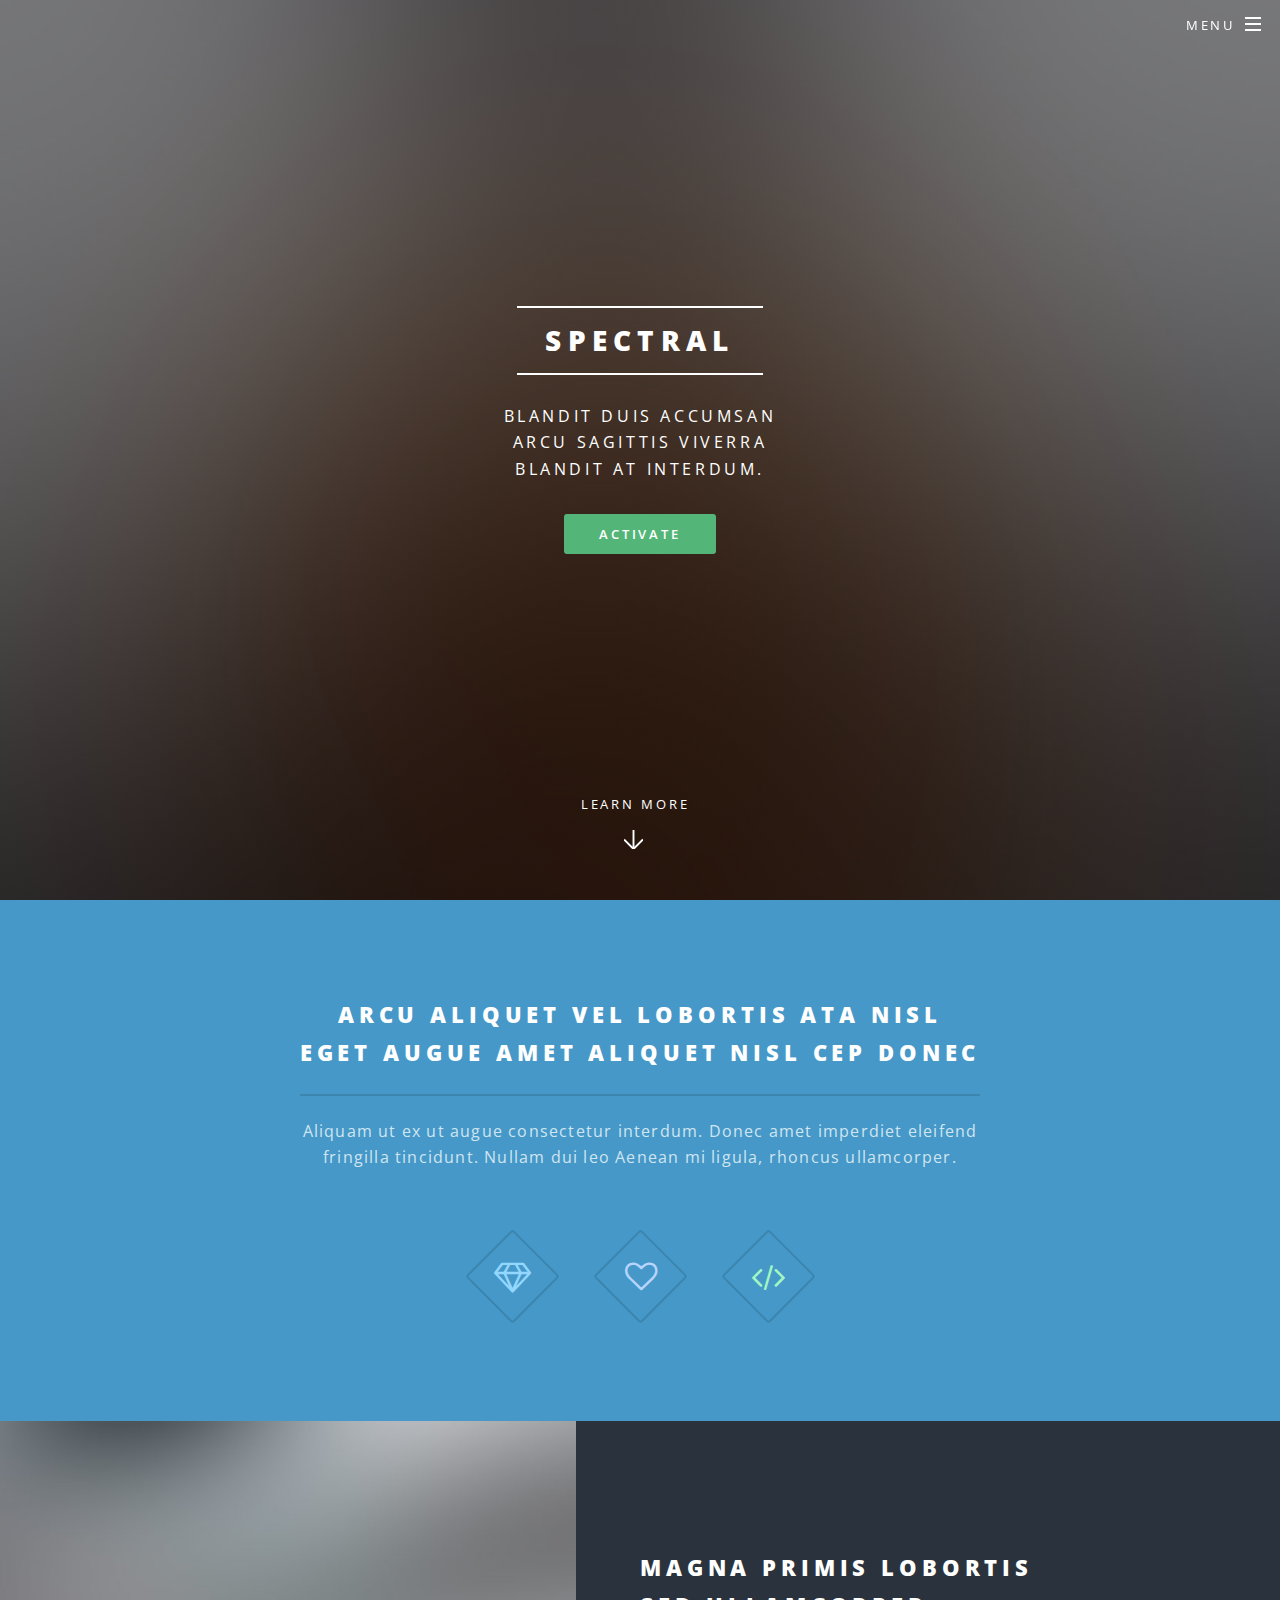
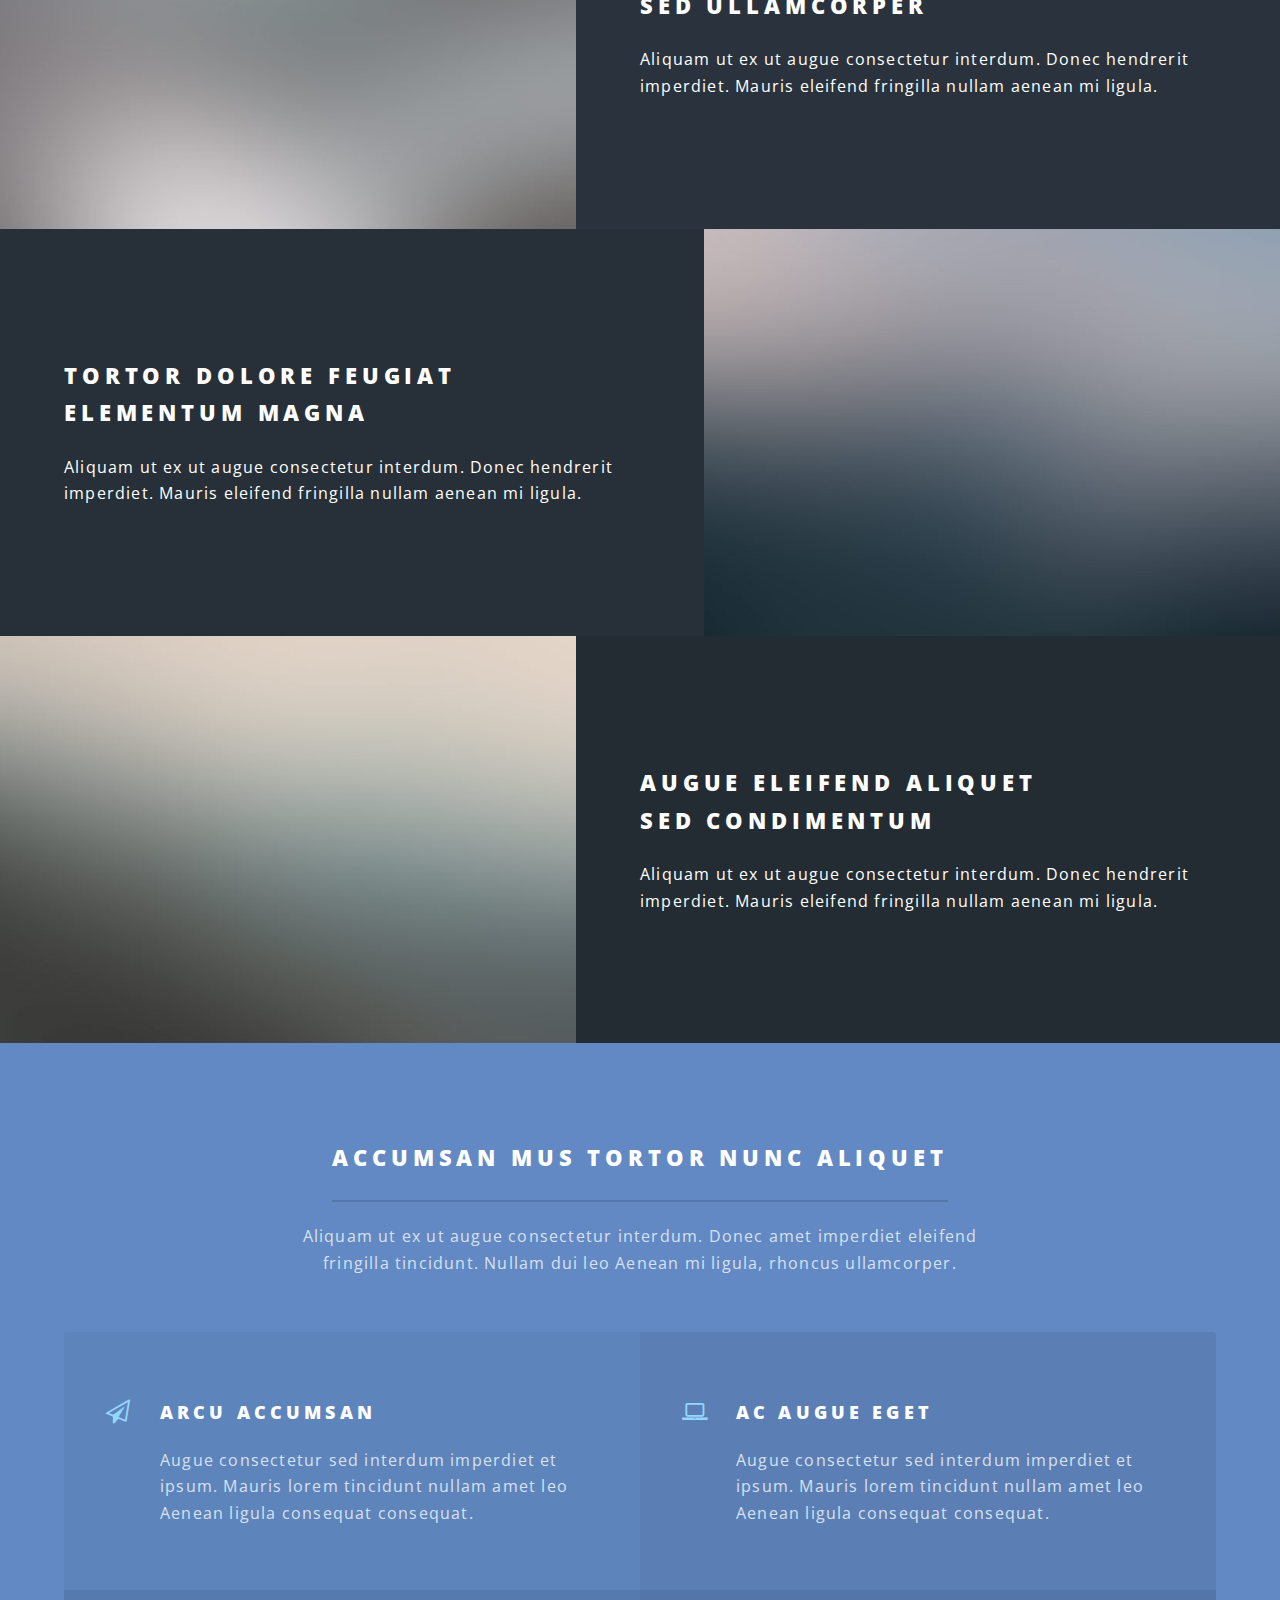
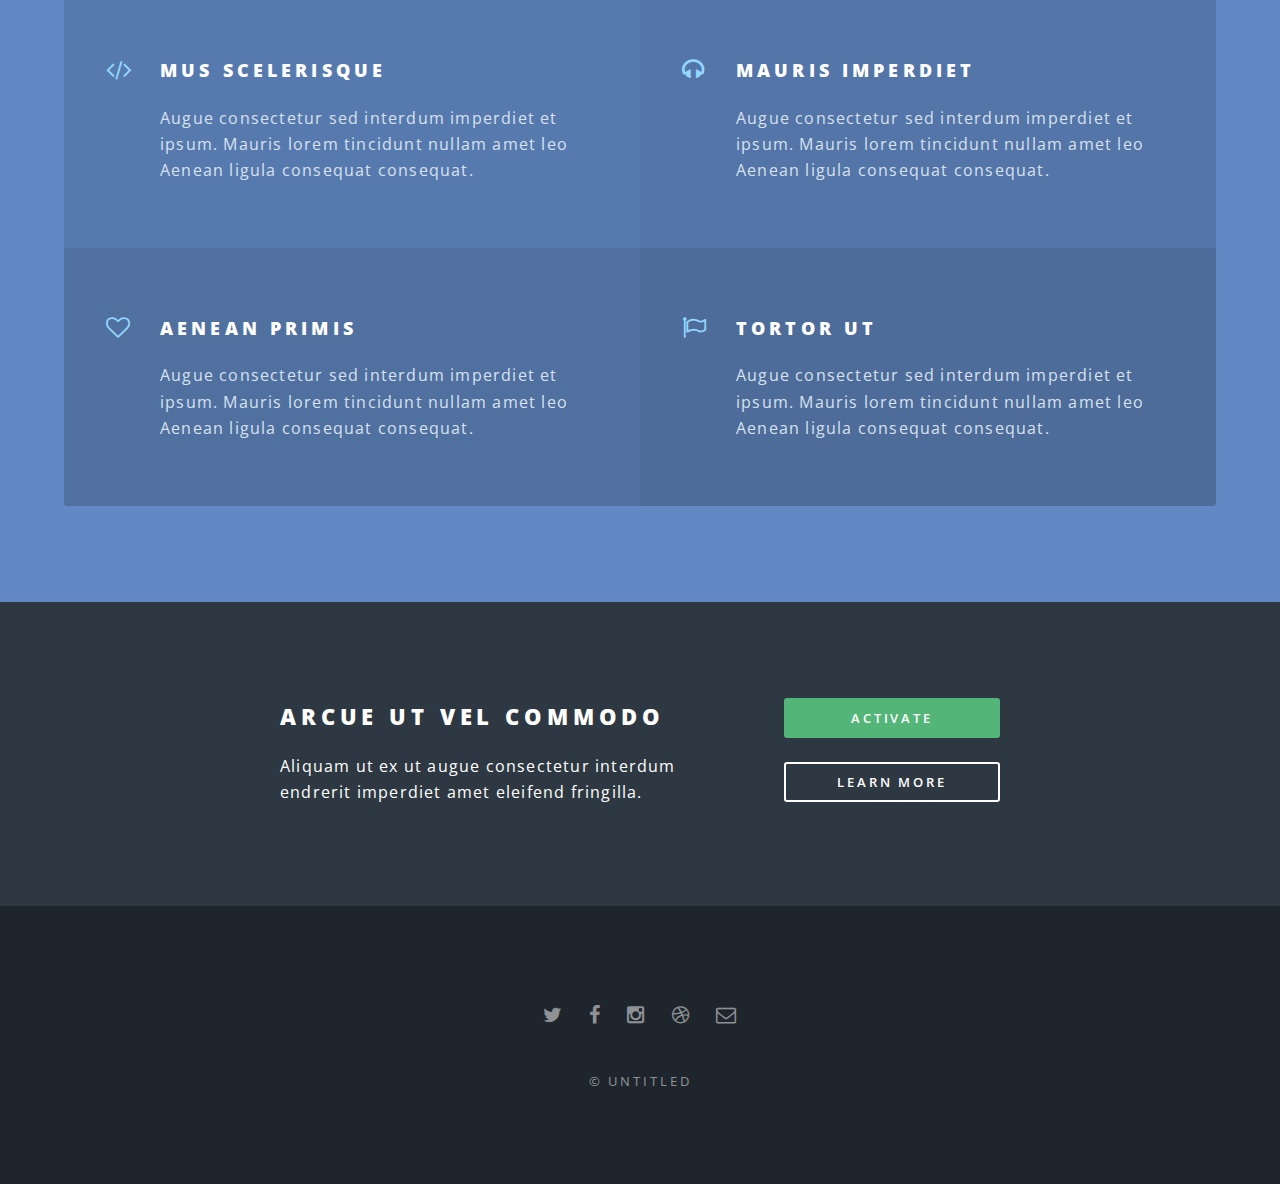
<file: Hover_Website_2/blue/index.html>
<!DOCTYPE HTML>
<!--
	Spectral by Pixelarity
	pixelarity.com @pixelarity
	License: pixelarity.com/license
-->
<html>
	<head>
		<title>Untitled</title>
		<meta charset="utf-8" />
		<meta name="viewport" content="width=device-width, initial-scale=1" />
		<!--[if lte IE 8]><script src="assets/js/ie/html5shiv.js"></script><![endif]-->
		<link rel="stylesheet" href="assets/css/main.css" />
		<!--[if lte IE 8]><link rel="stylesheet" href="assets/css/ie8.css" /><![endif]-->
		<!--[if lte IE 9]><link rel="stylesheet" href="assets/css/ie9.css" /><![endif]-->
	</head>
	<body class="landing">

		<!-- Page Wrapper -->
			<div id="page-wrapper">

				<!-- Header -->
					<header id="header" class="alt">
						<h1><a href="index.html">Spectral</a></h1>
						<nav id="nav">
							<ul>
								<li class="special">
									<a href="#menu" class="menuToggle"><span>Menu</span></a>
									<div id="menu">
										<ul>
											<li><a href="index.html">Home</a></li>
											<li><a href="generic.html">Generic</a></li>
											<li><a href="elements.html">Elements</a></li>
											<li><a href="#">Sign Up</a></li>
											<li><a href="#">Log In</a></li>
										</ul>
									</div>
								</li>
							</ul>
						</nav>
					</header>

				<!-- Banner -->
					<section id="banner">
						<div class="inner">
							<h2>Spectral</h2>
							<p>Blandit duis accumsan<br />
							arcu sagittis viverra<br />
							blandit at Interdum.</p>
							<ul class="actions">
								<li><a href="#" class="button special">Activate</a></li>
							</ul>
						</div>
						<a href="#one" class="more scrolly">Learn More</a>
					</section>

				<!-- One -->
					<section id="one" class="wrapper style1 special">
						<div class="inner">
							<header class="major">
								<h2>Arcu aliquet vel lobortis ata nisl<br />
								eget augue amet aliquet nisl cep donec</h2>
								<p>Aliquam ut ex ut augue consectetur interdum. Donec amet imperdiet eleifend<br />
								fringilla tincidunt. Nullam dui leo Aenean mi ligula, rhoncus ullamcorper.</p>
							</header>
							<ul class="icons major">
								<li><span class="icon fa-diamond major style1"><span class="label">Lorem</span></span></li>
								<li><span class="icon fa-heart-o major style2"><span class="label">Ipsum</span></span></li>
								<li><span class="icon fa-code major style3"><span class="label">Dolor</span></span></li>
							</ul>
						</div>
					</section>

				<!-- Two -->
					<section id="two" class="wrapper alt style2">
						<section class="spotlight">
							<div class="image"><img src="images/pic01.jpg" alt="" /></div><div class="content">
								<h2>Magna primis lobortis<br />
								sed ullamcorper</h2>
								<p>Aliquam ut ex ut augue consectetur interdum. Donec hendrerit imperdiet. Mauris eleifend fringilla nullam aenean mi ligula.</p>
							</div>
						</section>
						<section class="spotlight">
							<div class="image"><img src="images/pic02.jpg" alt="" /></div><div class="content">
								<h2>Tortor dolore feugiat<br />
								elementum magna</h2>
								<p>Aliquam ut ex ut augue consectetur interdum. Donec hendrerit imperdiet. Mauris eleifend fringilla nullam aenean mi ligula.</p>
							</div>
						</section>
						<section class="spotlight">
							<div class="image"><img src="images/pic03.jpg" alt="" /></div><div class="content">
								<h2>Augue eleifend aliquet<br />
								sed condimentum</h2>
								<p>Aliquam ut ex ut augue consectetur interdum. Donec hendrerit imperdiet. Mauris eleifend fringilla nullam aenean mi ligula.</p>
							</div>
						</section>
					</section>

				<!-- Three -->
					<section id="three" class="wrapper style3 special">
						<div class="inner">
							<header class="major">
								<h2>Accumsan mus tortor nunc aliquet</h2>
								<p>Aliquam ut ex ut augue consectetur interdum. Donec amet imperdiet eleifend<br />
								fringilla tincidunt. Nullam dui leo Aenean mi ligula, rhoncus ullamcorper.</p>
							</header>
							<ul class="features">
								<li class="icon fa-paper-plane-o">
									<h3>Arcu accumsan</h3>
									<p>Augue consectetur sed interdum imperdiet et ipsum. Mauris lorem tincidunt nullam amet leo Aenean ligula consequat consequat.</p>
								</li>
								<li class="icon fa-laptop">
									<h3>Ac Augue Eget</h3>
									<p>Augue consectetur sed interdum imperdiet et ipsum. Mauris lorem tincidunt nullam amet leo Aenean ligula consequat consequat.</p>
								</li>
								<li class="icon fa-code">
									<h3>Mus Scelerisque</h3>
									<p>Augue consectetur sed interdum imperdiet et ipsum. Mauris lorem tincidunt nullam amet leo Aenean ligula consequat consequat.</p>
								</li>
								<li class="icon fa-headphones">
									<h3>Mauris Imperdiet</h3>
									<p>Augue consectetur sed interdum imperdiet et ipsum. Mauris lorem tincidunt nullam amet leo Aenean ligula consequat consequat.</p>
								</li>
								<li class="icon fa-heart-o">
									<h3>Aenean Primis</h3>
									<p>Augue consectetur sed interdum imperdiet et ipsum. Mauris lorem tincidunt nullam amet leo Aenean ligula consequat consequat.</p>
								</li>
								<li class="icon fa-flag-o">
									<h3>Tortor Ut</h3>
									<p>Augue consectetur sed interdum imperdiet et ipsum. Mauris lorem tincidunt nullam amet leo Aenean ligula consequat consequat.</p>
								</li>
							</ul>
						</div>
					</section>

				<!-- CTA -->
					<section id="cta" class="wrapper style4">
						<div class="inner">
							<header>
								<h2>Arcue ut vel commodo</h2>
								<p>Aliquam ut ex ut augue consectetur interdum endrerit imperdiet amet eleifend fringilla.</p>
							</header>
							<ul class="actions vertical">
								<li><a href="#" class="button fit special">Activate</a></li>
								<li><a href="#" class="button fit">Learn More</a></li>
							</ul>
						</div>
					</section>

				<!-- Footer -->
					<footer id="footer">
						<ul class="icons">
							<li><a href="#" class="icon fa-twitter"><span class="label">Twitter</span></a></li>
							<li><a href="#" class="icon fa-facebook"><span class="label">Facebook</span></a></li>
							<li><a href="#" class="icon fa-instagram"><span class="label">Instagram</span></a></li>
							<li><a href="#" class="icon fa-dribbble"><span class="label">Dribbble</span></a></li>
							<li><a href="#" class="icon fa-envelope-o"><span class="label">Email</span></a></li>
						</ul>
						<ul class="copyright">
							<li>&copy; Untitled</li>
						</ul>
					</footer>

			</div>

		<!-- Scripts -->
			<script src="assets/js/jquery.min.js"></script>
			<script src="assets/js/jquery.scrollex.min.js"></script>
			<script src="assets/js/jquery.scrolly.min.js"></script>
			<script src="assets/js/skel.min.js"></script>
			<script src="assets/js/util.js"></script>
			<!--[if lte IE 8]><script src="assets/js/ie/respond.min.js"></script><![endif]-->
			<script src="assets/js/main.js"></script>

	</body>
</html>
</file>
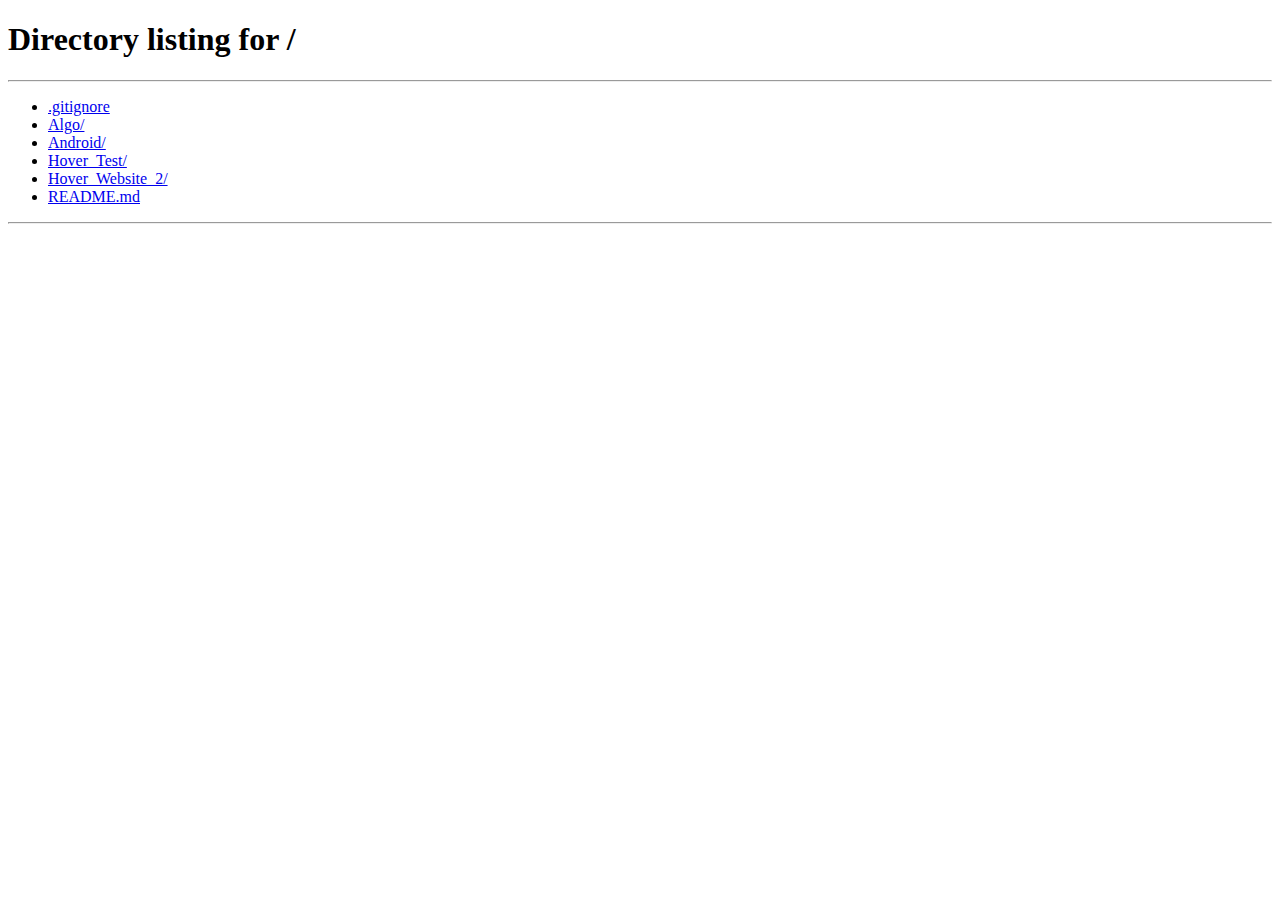
<file: Hover_Test/src/js/balupton-jquery-scrollto-a30313e/demo/index.html>
<!DOCTYPE html>
<html>
	<head>
		<title>Redirect</title>
		<meta http-equiv="REFRESH" content="0;url=/">
	</head>
	<body>
		This page has moved. You will be automatically redirected to its new location. If you aren't forwarded to the new page, <a href="/">click here</a>.
	</body>
</html>
</file>
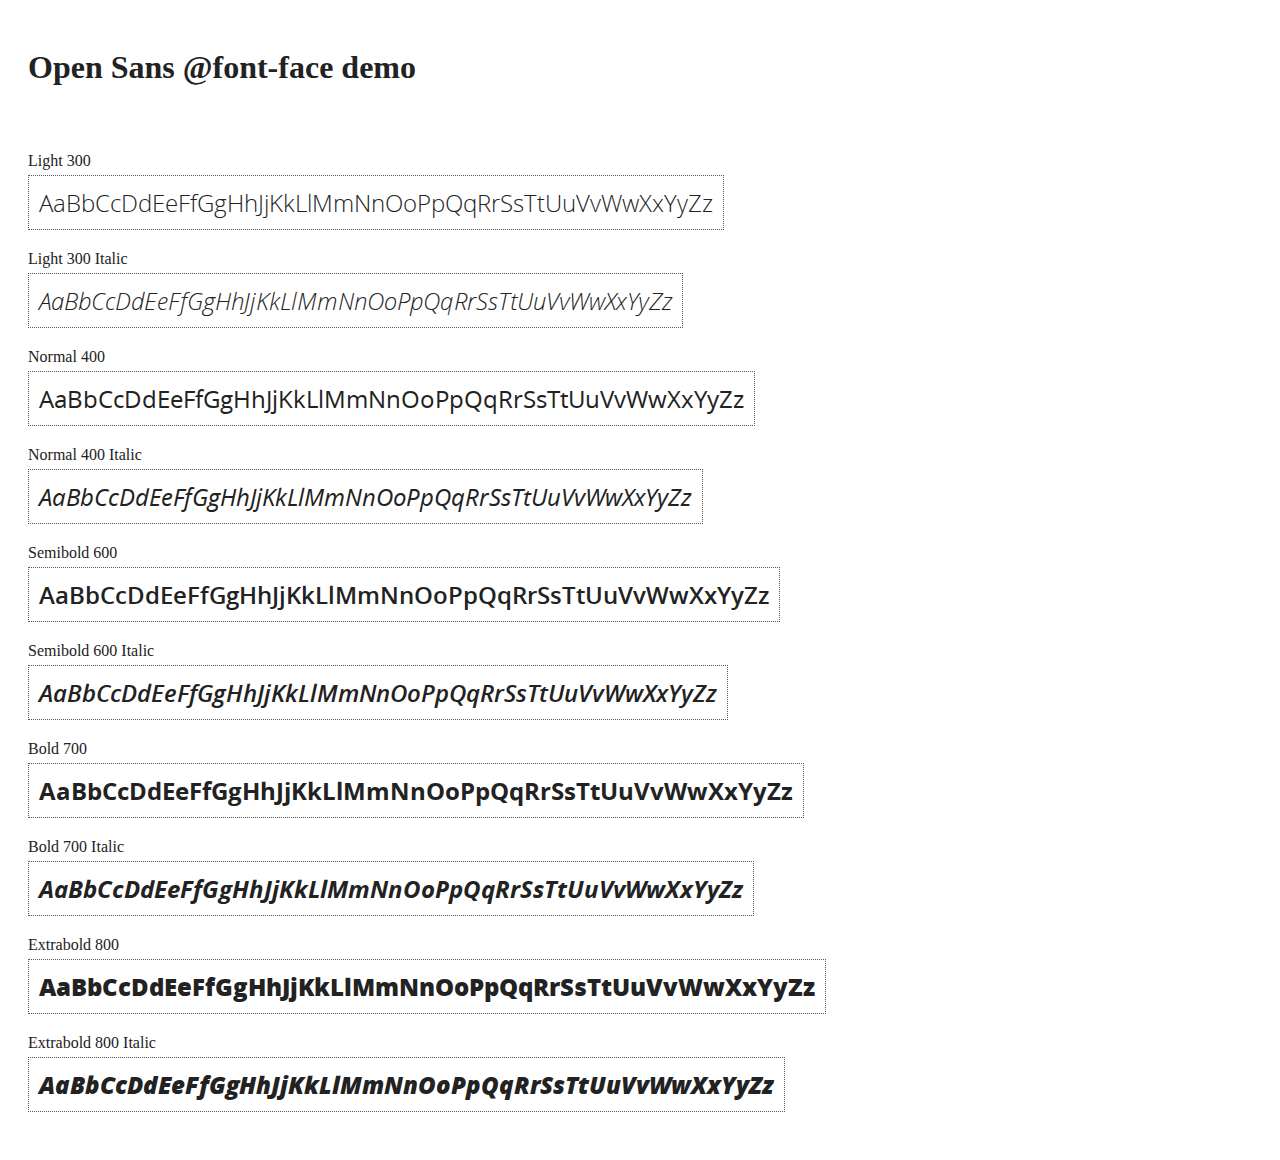
<file: Hover_Test/src/js/shared/angular-1.5.5/docs/components/open-sans-fontface-1.0.4/index.html>
<!DOCTYPE html>
<html>
	<head>
		<title>Open Sans @font-face demo</title>
		<meta charset="UTF-8" />
		<link rel="stylesheet" href="open-sans.css" type="text/css" />
		<style>
		body {
			padding: 20px;
			color: #222;
			background: #fff;
		}

		span { display: block; }

		.font-demo {
			display: inline-block;
			margin: 5px 0 20px;
			padding: 10px;
			border: 1px dotted #555;
			font-family: 'Open Sans';
			font-size: 24px;
		}
		</style>
	</head>
	<body>
		<h1>Open Sans @font-face demo</h1>
		<div style="margin-bottom:20px">
			<iframe src="http://ghbtns.com/github-btn.html?user=FontFaceKit&amp;repo=open-sans&amp;type=watch&amp;count=true"
					style="width:110px;height:20px;border:0"></iframe>
			<iframe src="http://ghbtns.com/github-btn.html?user=FontFaceKit&amp;repo=open-sans&amp;type=fork&amp;count=true"
					style="width:95px;height:20px;border:0"></iframe>
		</div>

		<span>Light 300</span>
		<div class="font-demo" style="font-weight:300">
			AaBbCcDdEeFfGgHhJjKkLlMmNnOoPpQqRrSsTtUuVvWwXxYyZz
		</div>

		<span>Light 300 Italic</span>
		<div class="font-demo" style="font-weight:300;font-style:italic">
			AaBbCcDdEeFfGgHhJjKkLlMmNnOoPpQqRrSsTtUuVvWwXxYyZz
		</div>

		<span>Normal 400</span>
		<div class="font-demo">
			AaBbCcDdEeFfGgHhJjKkLlMmNnOoPpQqRrSsTtUuVvWwXxYyZz
		</div>

		<span>Normal 400 Italic</span>
		<div class="font-demo" style="font-style:italic">
			AaBbCcDdEeFfGgHhJjKkLlMmNnOoPpQqRrSsTtUuVvWwXxYyZz
		</div>

		<span>Semibold 600</span>
		<div class="font-demo" style="font-weight:600">
			AaBbCcDdEeFfGgHhJjKkLlMmNnOoPpQqRrSsTtUuVvWwXxYyZz
		</div>

		<span>Semibold 600 Italic</span>
		<div class="font-demo" style="font-weight:600;font-style:italic">
			AaBbCcDdEeFfGgHhJjKkLlMmNnOoPpQqRrSsTtUuVvWwXxYyZz
		</div>

		<span>Bold 700</span>
		<div class="font-demo" style="font-weight:700">
			AaBbCcDdEeFfGgHhJjKkLlMmNnOoPpQqRrSsTtUuVvWwXxYyZz
		</div>

		<span>Bold 700 Italic</span>
		<div class="font-demo" style="font-weight:700;font-style:italic">
			AaBbCcDdEeFfGgHhJjKkLlMmNnOoPpQqRrSsTtUuVvWwXxYyZz
		</div>

		<span>Extrabold 800</span>
		<div class="font-demo" style="font-weight:800">
			AaBbCcDdEeFfGgHhJjKkLlMmNnOoPpQqRrSsTtUuVvWwXxYyZz
		</div>

		<span>Extrabold 800 Italic</span>
		<div class="font-demo" style="font-weight:800;font-style:italic">
			AaBbCcDdEeFfGgHhJjKkLlMmNnOoPpQqRrSsTtUuVvWwXxYyZz
		</div>
	</body>
</html>
</file>
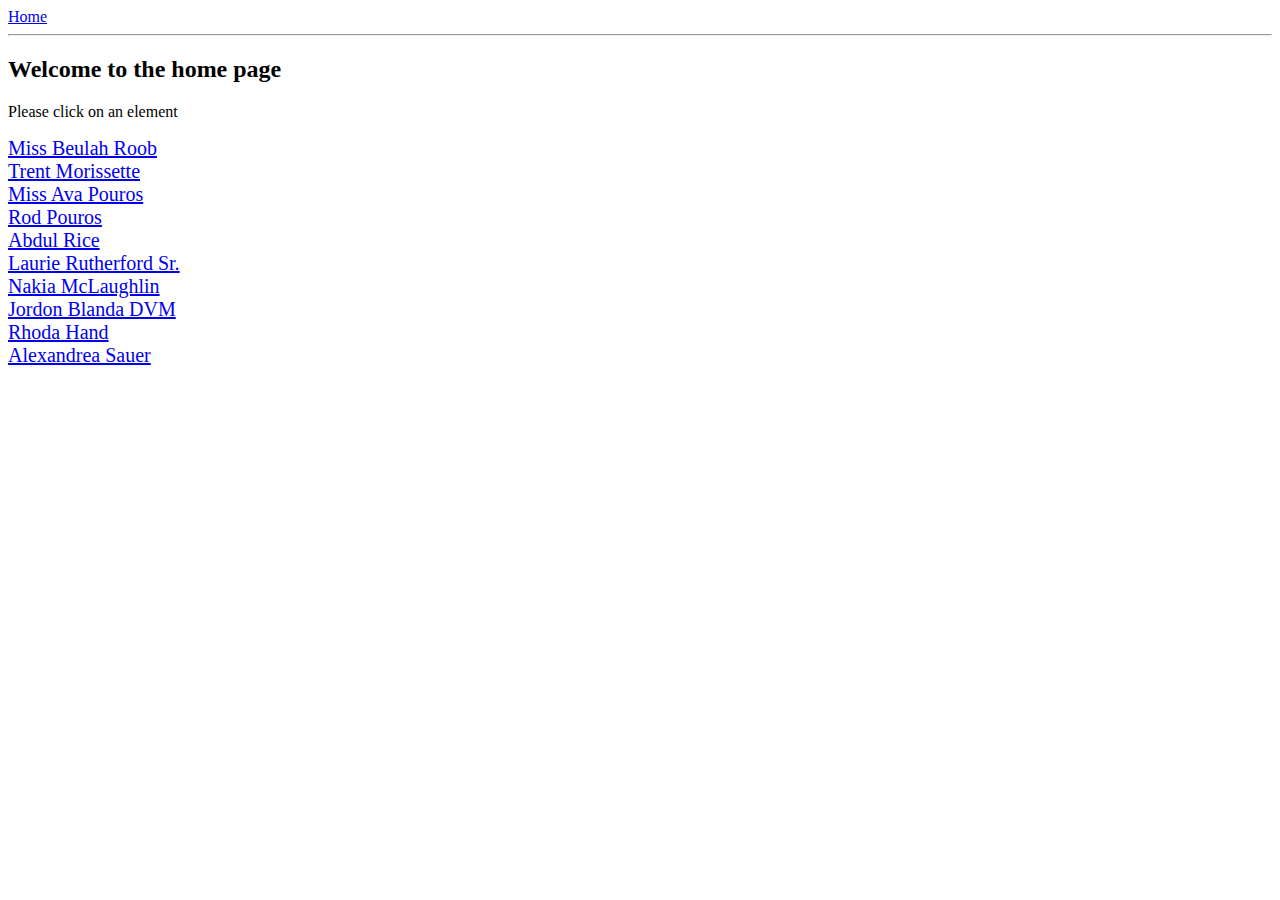
<file: Hover_Test/src/js/shared/angular-1.5.5/docs/examples/example-anchoringExample/index.html>
<!doctype html>
<html lang="en">
<head>
  <meta charset="UTF-8">
  <title>Example - example-anchoringExample</title>
  <link href="animations.css" rel="stylesheet" type="text/css">
  

  <script src="../../../angular.min.js"></script>
  <script src="../../../angular-animate.js"></script>
  <script src="../../../angular-route.js"></script>
  <script src="script.js"></script>
  

  
</head>
<body ng-app="anchoringExample">
  <a href="#/">Home</a>
<hr />
<div class="view-container">
  <div ng-view class="view"></div>
</div>
</body>
</html>
</file>
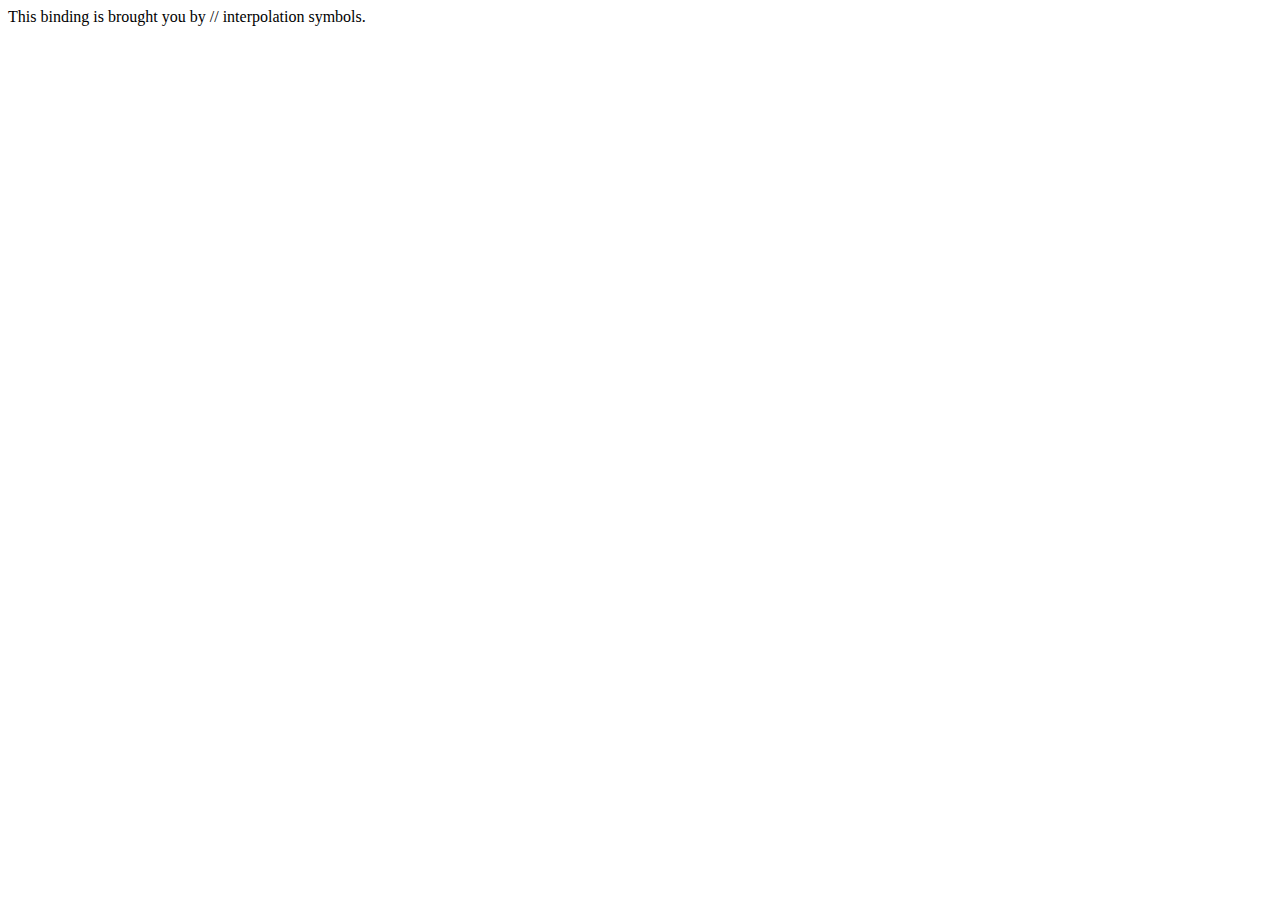
<file: Hover_Test/src/js/shared/angular-1.5.5/docs/examples/example-custom-interpolation-markup/index.html>
<!doctype html>
<html lang="en">
<head>
  <meta charset="UTF-8">
  <title>Example - example-custom-interpolation-markup</title>
  

  <script src="../../../angular.min.js"></script>
  

  
</head>
<body ng-app="customInterpolationApp">
  <script>
  var customInterpolationApp = angular.module('customInterpolationApp', []);

  customInterpolationApp.config(function($interpolateProvider) {
    $interpolateProvider.startSymbol('//');
    $interpolateProvider.endSymbol('//');
  });


  customInterpolationApp.controller('DemoController', function() {
      this.label = "This binding is brought you by // interpolation symbols.";
  });
</script>
<div ng-controller="DemoController as demo">
    //demo.label//
</div>
</body>
</html>
</file>
<file: Hover_Website_2/blue/assets/css/ie8.css>
/*
	Spectral by Pixelarity
	pixelarity.com @pixelarity
	License: pixelarity.com/license
*/

/* Icon */

	.icon.major {
		border: none;
	}

		.icon.major:before {
			font-size: 3em;
		}

/* Form */

	label {
		color: #2E3842;
	}

	input[type="text"],
	input[type="password"],
	input[type="email"],
	select,
	textarea {
		border: solid 1px #dfdfdf;
	}

/* Button */

	input[type="submit"],
	input[type="reset"],
	input[type="button"],
	button,
	.button {
		border: solid 2px #dfdfdf;
	}

		input[type="submit"].special,
		input[type="reset"].special,
		input[type="button"].special,
		button.special,
		.button.special {
			border: 0 !important;
		}

/* Page Wrapper + Menu */

	#menu {
		display: none;
	}

	body.is-menu-visible #menu {
		display: block;
	}

/* Header */

	#header nav > ul > li > a.menuToggle:after {
		display: none;
	}

/* Banner + Wrapper (style4) */

	#banner,
	.wrapper.style4 {
		-ms-behavior: url("assets/js/ie/backgroundsize.min.htc");
	}

		#banner:before,
		.wrapper.style4:before {
			display: none;
		}

/* Banner */

	#banner .more {
		height: 4em;
	}

		#banner .more:after {
			display: none;
		}

/* Main */

	#main > header {
		-ms-behavior: url("assets/js/ie/backgroundsize.min.htc");
	}

		#main > header:before {
			display: none;
		}
</file>
<file: Hover_Website_2/blue/assets/css/ie9.css>
/*
	Spectral by Pixelarity
	pixelarity.com @pixelarity
	License: pixelarity.com/license
*/

/* Spotlight */

	.spotlight {
		display: block;
	}

		.spotlight .image {
			display: inline-block;
			vertical-align: top;
		}

		.spotlight .content {
			padding: 4em 4em 2em 4em ;
			display: inline-block;
		}

		.spotlight:after {
			clear: both;
			content: '';
			display: block;
		}

/* Features */

	.features {
		display: block;
	}

		.features li {
			float: left;
		}

		.features:after {
			content: '';
			display: block;
			clear: both;
		}

/* Banner + Wrapper (style4) */

	#banner,
	.wrapper.style4 {
		background-image: url("../../images/banner.jpg");
		background-position: center center;
		background-repeat: no-repeat;
		background-size: cover;
		position: relative;
	}

		#banner:before,
		.wrapper.style4:before {
			background: #000000;
			content: '';
			height: 100%;
			left: 0;
			opacity: 0.5;
			position: absolute;
			top: 0;
			width: 100%;
		}

		#banner .inner,
		.wrapper.style4 .inner {
			position: relative;
			z-index: 1;
		}

/* Banner */

	#banner {
		padding: 14em 0 12em 0 ;
		height: auto;
	}

		#banner:after {
			display: none;
		}

/* CTA */

	#cta .inner header {
		float: left;
	}

	#cta .inner .actions {
		float: left;
	}

	#cta .inner:after {
		clear: both;
		content: '';
		display: block;
	}

/* Main */

	#main > header {
		background-image: url("../../images/banner.jpg");
		background-position: center center;
		background-repeat: no-repeat;
		background-size: cover;
		position: relative;
	}

		#main > header:before {
			background: #000000;
			content: '';
			height: 100%;
			left: 0;
			opacity: 0.5;
			position: absolute;
			top: 0;
			width: 100%;
		}

		#main > header > * {
			position: relative;
			z-index: 1;
		}
</file>
<file: Hover_Test/src/js/shared/angular-1.5.5/docs/components/open-sans-fontface-1.0.4/open-sans.css>
/* Open Sans @font-face kit */

/* BEGIN Light */
@font-face {
  font-family: 'Open Sans';
  src: url('fonts/Light/OpenSans-Light.eot');
  src: url('fonts/Light/OpenSans-Light.eot?#iefix') format('embedded-opentype'),
       url('fonts/Light/OpenSans-Light.woff') format('woff'),
       url('fonts/Light/OpenSans-Light.ttf') format('truetype'),
       url('fonts/Light/OpenSans-Light.svg#OpenSansLight') format('svg');
  font-weight: 300;
  font-style: normal;
}
/* END Light */

/* BEGIN Light Italic */
@font-face {
  font-family: 'Open Sans';
  src: url('fonts/LightItalic/OpenSans-LightItalic.eot');
  src: url('fonts/LightItalic/OpenSans-LightItalic.eot?#iefix') format('embedded-opentype'),
       url('fonts/LightItalic/OpenSans-LightItalic.woff') format('woff'),
       url('fonts/LightItalic/OpenSans-LightItalic.ttf') format('truetype'),
       url('fonts/LightItalic/OpenSans-LightItalic.svg#OpenSansLightItalic') format('svg');
  font-weight: 300;
  font-style: italic;
}
/* END Light Italic */

/* BEGIN Regular */
@font-face {
  font-family: 'Open Sans';
  src: url('fonts/Regular/OpenSans-Regular.eot');
  src: url('fonts/Regular/OpenSans-Regular.eot?#iefix') format('embedded-opentype'),
       url('fonts/Regular/OpenSans-Regular.woff') format('woff'),
       url('fonts/Regular/OpenSans-Regular.ttf') format('truetype'),
       url('fonts/Regular/OpenSans-Regular.svg#OpenSansRegular') format('svg');
  font-weight: normal;
  font-style: normal;
}
/* END Regular */

/* BEGIN Italic */
@font-face {
  font-family: 'Open Sans';
  src: url('fonts/Italic/OpenSans-Italic.eot');
  src: url('fonts/Italic/OpenSans-Italic.eot?#iefix') format('embedded-opentype'),
       url('fonts/Italic/OpenSans-Italic.woff') format('woff'),
       url('fonts/Italic/OpenSans-Italic.ttf') format('truetype'),
       url('fonts/Italic/OpenSans-Italic.svg#OpenSansItalic') format('svg');
  font-weight: normal;
  font-style: italic;
}
/* END Italic */

/* BEGIN Semibold */
@font-face {
  font-family: 'Open Sans';
  src: url('fonts/Semibold/OpenSans-Semibold.eot');
  src: url('fonts/Semibold/OpenSans-Semibold.eot?#iefix') format('embedded-opentype'),
       url('fonts/Semibold/OpenSans-Semibold.woff') format('woff'),
       url('fonts/Semibold/OpenSans-Semibold.ttf') format('truetype'),
       url('fonts/Semibold/OpenSans-Semibold.svg#OpenSansSemibold') format('svg');
  font-weight: 600;
  font-style: normal;
}
/* END Semibold */

/* BEGIN Semibold Italic */
@font-face {
  font-family: 'Open Sans';
  src: url('fonts/SemiboldItalic/OpenSans-SemiboldItalic.eot');
  src: url('fonts/SemiboldItalic/OpenSans-SemiboldItalic.eot?#iefix') format('embedded-opentype'),
       url('fonts/SemiboldItalic/OpenSans-SemiboldItalic.woff') format('woff'),
       url('fonts/SemiboldItalic/OpenSans-SemiboldItalic.ttf') format('truetype'),
       url('fonts/SemiboldItalic/OpenSans-SemiboldItalic.svg#OpenSansSemiboldItalic') format('svg');
  font-weight: 600;
  font-style: italic;
}
/* END Semibold Italic */

/* BEGIN Bold */
@font-face {
  font-family: 'Open Sans';
  src: url('fonts/Bold/OpenSans-Bold.eot');
  src: url('fonts/Bold/OpenSans-Bold.eot?#iefix') format('embedded-opentype'),
       url('fonts/Bold/OpenSans-Bold.woff') format('woff'),
       url('fonts/Bold/OpenSans-Bold.ttf') format('truetype'),
       url('fonts/Bold/OpenSans-Bold.svg#OpenSansBold') format('svg');
  font-weight: bold;
  font-style: normal;
}
/* END Bold */

/* BEGIN Bold Italic */
@font-face {
  font-family: 'Open Sans';
  src: url('fonts/BoldItalic/OpenSans-BoldItalic.eot');
  src: url('fonts/BoldItalic/OpenSans-BoldItalic.eot?#iefix') format('embedded-opentype'),
       url('fonts/BoldItalic/OpenSans-BoldItalic.woff') format('woff'),
       url('fonts/BoldItalic/OpenSans-BoldItalic.ttf') format('truetype'),
       url('fonts/BoldItalic/OpenSans-BoldItalic.svg#OpenSansBoldItalic') format('svg');
  font-weight: bold;
  font-style: italic;
}
/* END Bold Italic */

/* BEGIN Extrabold */
@font-face {
  font-family: 'Open Sans';
  src: url('fonts/ExtraBold/OpenSans-ExtraBold.eot');
  src: url('fonts/ExtraBold/OpenSans-ExtraBold.eot?#iefix') format('embedded-opentype'),
       url('fonts/ExtraBold/OpenSans-ExtraBold.woff') format('woff'),
       url('fonts/ExtraBold/OpenSans-ExtraBold.ttf') format('truetype'),
       url('fonts/ExtraBold/OpenSans-ExtraBold.svg#OpenSansExtrabold') format('svg');
  font-weight: 800;
  font-style: normal;
}
/* END Extrabold */

/* BEGIN Extrabold Italic */
@font-face {
  font-family: 'Open Sans';
  src: url('fonts/ExtraBoldItalic/OpenSans-ExtraBoldItalic.eot');
  src: url('fonts/ExtraBoldItalic/OpenSans-ExtraBoldItalic.eot?#iefix') format('embedded-opentype'),
       url('fonts/ExtraBoldItalic/OpenSans-ExtraBoldItalic.woff') format('woff'),
       url('fonts/ExtraBoldItalic/OpenSans-ExtraBoldItalic.ttf') format('truetype'),
       url('fonts/ExtraBoldItalic/OpenSans-ExtraBoldItalic.svg#OpenSansExtraboldItalic') format('svg');
  font-weight: 800;
  font-style: italic;
}
/* END Extrabold Italic */
</file>
<file: Hover_Website_2/blue/assets/css/main.css>
@import url(font-awesome.min.css);
@import url("http://fonts.googleapis.com/css?family=Open+Sans:400,400italic,600,600italic,800,800italic");

/*
	Spectral by Pixelarity
	pixelarity.com @pixelarity
	License: pixelarity.com/license
*/

/* Reset */

	html, body, div, span, applet, object, iframe, h1, h2, h3, h4, h5, h6, p, blockquote, pre, a, abbr, acronym, address, big, cite, code, del, dfn, em, img, ins, kbd, q, s, samp, small, strike, strong, sub, sup, tt, var, b, u, i, center, dl, dt, dd, ol, ul, li, fieldset, form, label, legend, table, caption, tbody, tfoot, thead, tr, th, td, article, aside, canvas, details, embed, figure, figcaption, footer, header, hgroup, menu, nav, output, ruby, section, summary, time, mark, audio, video {
		margin: 0;
		padding: 0;
		border: 0;
		font-size: 100%;
		font: inherit;
		vertical-align: baseline;
	}

	article, aside, details, figcaption, figure, footer, header, hgroup, menu, nav, section {
		display: block;
	}

	body {
		line-height: 1;
	}

	ol, ul {
		list-style: none;
	}

	blockquote, q {
		quotes: none;
	}

	blockquote:before, blockquote:after, q:before, q:after {
		content: '';
		content: none;
	}

	table {
		border-collapse: collapse;
		border-spacing: 0;
	}

	body {
		-webkit-text-size-adjust: none;
	}

/* Box Model */

	*, *:before, *:after {
		-moz-box-sizing: border-box;
		-webkit-box-sizing: border-box;
		box-sizing: border-box;
	}

/* Grid */

	.row {
		border-bottom: solid 1px transparent;
		-moz-box-sizing: border-box;
		-webkit-box-sizing: border-box;
		box-sizing: border-box;
	}

	.row > * {
		float: left;
		-moz-box-sizing: border-box;
		-webkit-box-sizing: border-box;
		box-sizing: border-box;
	}

	.row:after, .row:before {
		content: '';
		display: block;
		clear: both;
		height: 0;
	}

	.row.uniform > * > :first-child {
		margin-top: 0;
	}

	.row.uniform > * > :last-child {
		margin-bottom: 0;
	}

	.row.\30 \25 > * {
		padding: 0 0 0 0em;
	}

	.row.\30 \25 {
		margin: 0 0 -1px 0em;
	}

	.row.uniform.\30 \25 > * {
		padding: 0em 0 0 0em;
	}

	.row.uniform.\30 \25 {
		margin: 0em 0 -1px 0em;
	}

	.row > * {
		padding: 0 0 0 1.5em;
	}

	.row {
		margin: 0 0 -1px -1.5em;
	}

	.row.uniform > * {
		padding: 1.5em 0 0 1.5em;
	}

	.row.uniform {
		margin: -1.5em 0 -1px -1.5em;
	}

	.row.\32 00\25 > * {
		padding: 0 0 0 3em;
	}

	.row.\32 00\25 {
		margin: 0 0 -1px -3em;
	}

	.row.uniform.\32 00\25 > * {
		padding: 3em 0 0 3em;
	}

	.row.uniform.\32 00\25 {
		margin: -3em 0 -1px -3em;
	}

	.row.\31 50\25 > * {
		padding: 0 0 0 2.25em;
	}

	.row.\31 50\25 {
		margin: 0 0 -1px -2.25em;
	}

	.row.uniform.\31 50\25 > * {
		padding: 2.25em 0 0 2.25em;
	}

	.row.uniform.\31 50\25 {
		margin: -2.25em 0 -1px -2.25em;
	}

	.row.\35 0\25 > * {
		padding: 0 0 0 0.75em;
	}

	.row.\35 0\25 {
		margin: 0 0 -1px -0.75em;
	}

	.row.uniform.\35 0\25 > * {
		padding: 0.75em 0 0 0.75em;
	}

	.row.uniform.\35 0\25 {
		margin: -0.75em 0 -1px -0.75em;
	}

	.row.\32 5\25 > * {
		padding: 0 0 0 0.375em;
	}

	.row.\32 5\25 {
		margin: 0 0 -1px -0.375em;
	}

	.row.uniform.\32 5\25 > * {
		padding: 0.375em 0 0 0.375em;
	}

	.row.uniform.\32 5\25 {
		margin: -0.375em 0 -1px -0.375em;
	}

	.\31 2u, .\31 2u\24 {
		width: 100%;
		clear: none;
		margin-left: 0;
	}

	.\31 1u, .\31 1u\24 {
		width: 91.6666666667%;
		clear: none;
		margin-left: 0;
	}

	.\31 0u, .\31 0u\24 {
		width: 83.3333333333%;
		clear: none;
		margin-left: 0;
	}

	.\39 u, .\39 u\24 {
		width: 75%;
		clear: none;
		margin-left: 0;
	}

	.\38 u, .\38 u\24 {
		width: 66.6666666667%;
		clear: none;
		margin-left: 0;
	}

	.\37 u, .\37 u\24 {
		width: 58.3333333333%;
		clear: none;
		margin-left: 0;
	}

	.\36 u, .\36 u\24 {
		width: 50%;
		clear: none;
		margin-left: 0;
	}

	.\35 u, .\35 u\24 {
		width: 41.6666666667%;
		clear: none;
		margin-left: 0;
	}

	.\34 u, .\34 u\24 {
		width: 33.3333333333%;
		clear: none;
		margin-left: 0;
	}

	.\33 u, .\33 u\24 {
		width: 25%;
		clear: none;
		margin-left: 0;
	}

	.\32 u, .\32 u\24 {
		width: 16.6666666667%;
		clear: none;
		margin-left: 0;
	}

	.\31 u, .\31 u\24 {
		width: 8.3333333333%;
		clear: none;
		margin-left: 0;
	}

	.\31 2u\24 + *,
	.\31 1u\24 + *,
	.\31 0u\24 + *,
	.\39 u\24 + *,
	.\38 u\24 + *,
	.\37 u\24 + *,
	.\36 u\24 + *,
	.\35 u\24 + *,
	.\34 u\24 + *,
	.\33 u\24 + *,
	.\32 u\24 + *,
	.\31 u\24 + * {
		clear: left;
	}

	.\-11u {
		margin-left: 91.66667%;
	}

	.\-10u {
		margin-left: 83.33333%;
	}

	.\-9u {
		margin-left: 75%;
	}

	.\-8u {
		margin-left: 66.66667%;
	}

	.\-7u {
		margin-left: 58.33333%;
	}

	.\-6u {
		margin-left: 50%;
	}

	.\-5u {
		margin-left: 41.66667%;
	}

	.\-4u {
		margin-left: 33.33333%;
	}

	.\-3u {
		margin-left: 25%;
	}

	.\-2u {
		margin-left: 16.66667%;
	}

	.\-1u {
		margin-left: 8.33333%;
	}

	@media screen and (max-width: 1680px) {

		.row > * {
			padding: 0 0 0 1.5em;
		}

		.row {
			margin: 0 0 -1px -1.5em;
		}

		.row.uniform > * {
			padding: 1.5em 0 0 1.5em;
		}

		.row.uniform {
			margin: -1.5em 0 -1px -1.5em;
		}

		.row.\32 00\25 > * {
			padding: 0 0 0 3em;
		}

		.row.\32 00\25 {
			margin: 0 0 -1px -3em;
		}

		.row.uniform.\32 00\25 > * {
			padding: 3em 0 0 3em;
		}

		.row.uniform.\32 00\25 {
			margin: -3em 0 -1px -3em;
		}

		.row.\31 50\25 > * {
			padding: 0 0 0 2.25em;
		}

		.row.\31 50\25 {
			margin: 0 0 -1px -2.25em;
		}

		.row.uniform.\31 50\25 > * {
			padding: 2.25em 0 0 2.25em;
		}

		.row.uniform.\31 50\25 {
			margin: -2.25em 0 -1px -2.25em;
		}

		.row.\35 0\25 > * {
			padding: 0 0 0 0.75em;
		}

		.row.\35 0\25 {
			margin: 0 0 -1px -0.75em;
		}

		.row.uniform.\35 0\25 > * {
			padding: 0.75em 0 0 0.75em;
		}

		.row.uniform.\35 0\25 {
			margin: -0.75em 0 -1px -0.75em;
		}

		.row.\32 5\25 > * {
			padding: 0 0 0 0.375em;
		}

		.row.\32 5\25 {
			margin: 0 0 -1px -0.375em;
		}

		.row.uniform.\32 5\25 > * {
			padding: 0.375em 0 0 0.375em;
		}

		.row.uniform.\32 5\25 {
			margin: -0.375em 0 -1px -0.375em;
		}

		.\31 2u\28xlarge\29, .\31 2u\24\28xlarge\29 {
			width: 100%;
			clear: none;
			margin-left: 0;
		}

		.\31 1u\28xlarge\29, .\31 1u\24\28xlarge\29 {
			width: 91.6666666667%;
			clear: none;
			margin-left: 0;
		}

		.\31 0u\28xlarge\29, .\31 0u\24\28xlarge\29 {
			width: 83.3333333333%;
			clear: none;
			margin-left: 0;
		}

		.\39 u\28xlarge\29, .\39 u\24\28xlarge\29 {
			width: 75%;
			clear: none;
			margin-left: 0;
		}

		.\38 u\28xlarge\29, .\38 u\24\28xlarge\29 {
			width: 66.6666666667%;
			clear: none;
			margin-left: 0;
		}

		.\37 u\28xlarge\29, .\37 u\24\28xlarge\29 {
			width: 58.3333333333%;
			clear: none;
			margin-left: 0;
		}

		.\36 u\28xlarge\29, .\36 u\24\28xlarge\29 {
			width: 50%;
			clear: none;
			margin-left: 0;
		}

		.\35 u\28xlarge\29, .\35 u\24\28xlarge\29 {
			width: 41.6666666667%;
			clear: none;
			margin-left: 0;
		}

		.\34 u\28xlarge\29, .\34 u\24\28xlarge\29 {
			width: 33.3333333333%;
			clear: none;
			margin-left: 0;
		}

		.\33 u\28xlarge\29, .\33 u\24\28xlarge\29 {
			width: 25%;
			clear: none;
			margin-left: 0;
		}

		.\32 u\28xlarge\29, .\32 u\24\28xlarge\29 {
			width: 16.6666666667%;
			clear: none;
			margin-left: 0;
		}

		.\31 u\28xlarge\29, .\31 u\24\28xlarge\29 {
			width: 8.3333333333%;
			clear: none;
			margin-left: 0;
		}

		.\31 2u\24\28xlarge\29 + *,
		.\31 1u\24\28xlarge\29 + *,
		.\31 0u\24\28xlarge\29 + *,
		.\39 u\24\28xlarge\29 + *,
		.\38 u\24\28xlarge\29 + *,
		.\37 u\24\28xlarge\29 + *,
		.\36 u\24\28xlarge\29 + *,
		.\35 u\24\28xlarge\29 + *,
		.\34 u\24\28xlarge\29 + *,
		.\33 u\24\28xlarge\29 + *,
		.\32 u\24\28xlarge\29 + *,
		.\31 u\24\28xlarge\29 + * {
			clear: left;
		}

		.\-11u\28xlarge\29 {
			margin-left: 91.66667%;
		}

		.\-10u\28xlarge\29 {
			margin-left: 83.33333%;
		}

		.\-9u\28xlarge\29 {
			margin-left: 75%;
		}

		.\-8u\28xlarge\29 {
			margin-left: 66.66667%;
		}

		.\-7u\28xlarge\29 {
			margin-left: 58.33333%;
		}

		.\-6u\28xlarge\29 {
			margin-left: 50%;
		}

		.\-5u\28xlarge\29 {
			margin-left: 41.66667%;
		}

		.\-4u\28xlarge\29 {
			margin-left: 33.33333%;
		}

		.\-3u\28xlarge\29 {
			margin-left: 25%;
		}

		.\-2u\28xlarge\29 {
			margin-left: 16.66667%;
		}

		.\-1u\28xlarge\29 {
			margin-left: 8.33333%;
		}

	}

	@media screen and (max-width: 1280px) {

		.row > * {
			padding: 0 0 0 1.5em;
		}

		.row {
			margin: 0 0 -1px -1.5em;
		}

		.row.uniform > * {
			padding: 1.5em 0 0 1.5em;
		}

		.row.uniform {
			margin: -1.5em 0 -1px -1.5em;
		}

		.row.\32 00\25 > * {
			padding: 0 0 0 3em;
		}

		.row.\32 00\25 {
			margin: 0 0 -1px -3em;
		}

		.row.uniform.\32 00\25 > * {
			padding: 3em 0 0 3em;
		}

		.row.uniform.\32 00\25 {
			margin: -3em 0 -1px -3em;
		}

		.row.\31 50\25 > * {
			padding: 0 0 0 2.25em;
		}

		.row.\31 50\25 {
			margin: 0 0 -1px -2.25em;
		}

		.row.uniform.\31 50\25 > * {
			padding: 2.25em 0 0 2.25em;
		}

		.row.uniform.\31 50\25 {
			margin: -2.25em 0 -1px -2.25em;
		}

		.row.\35 0\25 > * {
			padding: 0 0 0 0.75em;
		}

		.row.\35 0\25 {
			margin: 0 0 -1px -0.75em;
		}

		.row.uniform.\35 0\25 > * {
			padding: 0.75em 0 0 0.75em;
		}

		.row.uniform.\35 0\25 {
			margin: -0.75em 0 -1px -0.75em;
		}

		.row.\32 5\25 > * {
			padding: 0 0 0 0.375em;
		}

		.row.\32 5\25 {
			margin: 0 0 -1px -0.375em;
		}

		.row.uniform.\32 5\25 > * {
			padding: 0.375em 0 0 0.375em;
		}

		.row.uniform.\32 5\25 {
			margin: -0.375em 0 -1px -0.375em;
		}

		.\31 2u\28large\29, .\31 2u\24\28large\29 {
			width: 100%;
			clear: none;
			margin-left: 0;
		}

		.\31 1u\28large\29, .\31 1u\24\28large\29 {
			width: 91.6666666667%;
			clear: none;
			margin-left: 0;
		}

		.\31 0u\28large\29, .\31 0u\24\28large\29 {
			width: 83.3333333333%;
			clear: none;
			margin-left: 0;
		}

		.\39 u\28large\29, .\39 u\24\28large\29 {
			width: 75%;
			clear: none;
			margin-left: 0;
		}

		.\38 u\28large\29, .\38 u\24\28large\29 {
			width: 66.6666666667%;
			clear: none;
			margin-left: 0;
		}

		.\37 u\28large\29, .\37 u\24\28large\29 {
			width: 58.3333333333%;
			clear: none;
			margin-left: 0;
		}

		.\36 u\28large\29, .\36 u\24\28large\29 {
			width: 50%;
			clear: none;
			margin-left: 0;
		}

		.\35 u\28large\29, .\35 u\24\28large\29 {
			width: 41.6666666667%;
			clear: none;
			margin-left: 0;
		}

		.\34 u\28large\29, .\34 u\24\28large\29 {
			width: 33.3333333333%;
			clear: none;
			margin-left: 0;
		}

		.\33 u\28large\29, .\33 u\24\28large\29 {
			width: 25%;
			clear: none;
			margin-left: 0;
		}

		.\32 u\28large\29, .\32 u\24\28large\29 {
			width: 16.6666666667%;
			clear: none;
			margin-left: 0;
		}

		.\31 u\28large\29, .\31 u\24\28large\29 {
			width: 8.3333333333%;
			clear: none;
			margin-left: 0;
		}

		.\31 2u\24\28large\29 + *,
		.\31 1u\24\28large\29 + *,
		.\31 0u\24\28large\29 + *,
		.\39 u\24\28large\29 + *,
		.\38 u\24\28large\29 + *,
		.\37 u\24\28large\29 + *,
		.\36 u\24\28large\29 + *,
		.\35 u\24\28large\29 + *,
		.\34 u\24\28large\29 + *,
		.\33 u\24\28large\29 + *,
		.\32 u\24\28large\29 + *,
		.\31 u\24\28large\29 + * {
			clear: left;
		}

		.\-11u\28large\29 {
			margin-left: 91.66667%;
		}

		.\-10u\28large\29 {
			margin-left: 83.33333%;
		}

		.\-9u\28large\29 {
			margin-left: 75%;
		}

		.\-8u\28large\29 {
			margin-left: 66.66667%;
		}

		.\-7u\28large\29 {
			margin-left: 58.33333%;
		}

		.\-6u\28large\29 {
			margin-left: 50%;
		}

		.\-5u\28large\29 {
			margin-left: 41.66667%;
		}

		.\-4u\28large\29 {
			margin-left: 33.33333%;
		}

		.\-3u\28large\29 {
			margin-left: 25%;
		}

		.\-2u\28large\29 {
			margin-left: 16.66667%;
		}

		.\-1u\28large\29 {
			margin-left: 8.33333%;
		}

	}

	@media screen and (max-width: 980px) {

		.row > * {
			padding: 0 0 0 1.5em;
		}

		.row {
			margin: 0 0 -1px -1.5em;
		}

		.row.uniform > * {
			padding: 1.5em 0 0 1.5em;
		}

		.row.uniform {
			margin: -1.5em 0 -1px -1.5em;
		}

		.row.\32 00\25 > * {
			padding: 0 0 0 3em;
		}

		.row.\32 00\25 {
			margin: 0 0 -1px -3em;
		}

		.row.uniform.\32 00\25 > * {
			padding: 3em 0 0 3em;
		}

		.row.uniform.\32 00\25 {
			margin: -3em 0 -1px -3em;
		}

		.row.\31 50\25 > * {
			padding: 0 0 0 2.25em;
		}

		.row.\31 50\25 {
			margin: 0 0 -1px -2.25em;
		}

		.row.uniform.\31 50\25 > * {
			padding: 2.25em 0 0 2.25em;
		}

		.row.uniform.\31 50\25 {
			margin: -2.25em 0 -1px -2.25em;
		}

		.row.\35 0\25 > * {
			padding: 0 0 0 0.75em;
		}

		.row.\35 0\25 {
			margin: 0 0 -1px -0.75em;
		}

		.row.uniform.\35 0\25 > * {
			padding: 0.75em 0 0 0.75em;
		}

		.row.uniform.\35 0\25 {
			margin: -0.75em 0 -1px -0.75em;
		}

		.row.\32 5\25 > * {
			padding: 0 0 0 0.375em;
		}

		.row.\32 5\25 {
			margin: 0 0 -1px -0.375em;
		}

		.row.uniform.\32 5\25 > * {
			padding: 0.375em 0 0 0.375em;
		}

		.row.uniform.\32 5\25 {
			margin: -0.375em 0 -1px -0.375em;
		}

		.\31 2u\28medium\29, .\31 2u\24\28medium\29 {
			width: 100%;
			clear: none;
			margin-left: 0;
		}

		.\31 1u\28medium\29, .\31 1u\24\28medium\29 {
			width: 91.6666666667%;
			clear: none;
			margin-left: 0;
		}

		.\31 0u\28medium\29, .\31 0u\24\28medium\29 {
			width: 83.3333333333%;
			clear: none;
			margin-left: 0;
		}

		.\39 u\28medium\29, .\39 u\24\28medium\29 {
			width: 75%;
			clear: none;
			margin-left: 0;
		}

		.\38 u\28medium\29, .\38 u\24\28medium\29 {
			width: 66.6666666667%;
			clear: none;
			margin-left: 0;
		}

		.\37 u\28medium\29, .\37 u\24\28medium\29 {
			width: 58.3333333333%;
			clear: none;
			margin-left: 0;
		}

		.\36 u\28medium\29, .\36 u\24\28medium\29 {
			width: 50%;
			clear: none;
			margin-left: 0;
		}

		.\35 u\28medium\29, .\35 u\24\28medium\29 {
			width: 41.6666666667%;
			clear: none;
			margin-left: 0;
		}

		.\34 u\28medium\29, .\34 u\24\28medium\29 {
			width: 33.3333333333%;
			clear: none;
			margin-left: 0;
		}

		.\33 u\28medium\29, .\33 u\24\28medium\29 {
			width: 25%;
			clear: none;
			margin-left: 0;
		}

		.\32 u\28medium\29, .\32 u\24\28medium\29 {
			width: 16.6666666667%;
			clear: none;
			margin-left: 0;
		}

		.\31 u\28medium\29, .\31 u\24\28medium\29 {
			width: 8.3333333333%;
			clear: none;
			margin-left: 0;
		}

		.\31 2u\24\28medium\29 + *,
		.\31 1u\24\28medium\29 + *,
		.\31 0u\24\28medium\29 + *,
		.\39 u\24\28medium\29 + *,
		.\38 u\24\28medium\29 + *,
		.\37 u\24\28medium\29 + *,
		.\36 u\24\28medium\29 + *,
		.\35 u\24\28medium\29 + *,
		.\34 u\24\28medium\29 + *,
		.\33 u\24\28medium\29 + *,
		.\32 u\24\28medium\29 + *,
		.\31 u\24\28medium\29 + * {
			clear: left;
		}

		.\-11u\28medium\29 {
			margin-left: 91.66667%;
		}

		.\-10u\28medium\29 {
			margin-left: 83.33333%;
		}

		.\-9u\28medium\29 {
			margin-left: 75%;
		}

		.\-8u\28medium\29 {
			margin-left: 66.66667%;
		}

		.\-7u\28medium\29 {
			margin-left: 58.33333%;
		}

		.\-6u\28medium\29 {
			margin-left: 50%;
		}

		.\-5u\28medium\29 {
			margin-left: 41.66667%;
		}

		.\-4u\28medium\29 {
			margin-left: 33.33333%;
		}

		.\-3u\28medium\29 {
			margin-left: 25%;
		}

		.\-2u\28medium\29 {
			margin-left: 16.66667%;
		}

		.\-1u\28medium\29 {
			margin-left: 8.33333%;
		}

	}

	@media screen and (max-width: 736px) {

		.row > * {
			padding: 0 0 0 1.5em;
		}

		.row {
			margin: 0 0 -1px -1.5em;
		}

		.row.uniform > * {
			padding: 1.5em 0 0 1.5em;
		}

		.row.uniform {
			margin: -1.5em 0 -1px -1.5em;
		}

		.row.\32 00\25 > * {
			padding: 0 0 0 3em;
		}

		.row.\32 00\25 {
			margin: 0 0 -1px -3em;
		}

		.row.uniform.\32 00\25 > * {
			padding: 3em 0 0 3em;
		}

		.row.uniform.\32 00\25 {
			margin: -3em 0 -1px -3em;
		}

		.row.\31 50\25 > * {
			padding: 0 0 0 2.25em;
		}

		.row.\31 50\25 {
			margin: 0 0 -1px -2.25em;
		}

		.row.uniform.\31 50\25 > * {
			padding: 2.25em 0 0 2.25em;
		}

		.row.uniform.\31 50\25 {
			margin: -2.25em 0 -1px -2.25em;
		}

		.row.\35 0\25 > * {
			padding: 0 0 0 0.75em;
		}

		.row.\35 0\25 {
			margin: 0 0 -1px -0.75em;
		}

		.row.uniform.\35 0\25 > * {
			padding: 0.75em 0 0 0.75em;
		}

		.row.uniform.\35 0\25 {
			margin: -0.75em 0 -1px -0.75em;
		}

		.row.\32 5\25 > * {
			padding: 0 0 0 0.375em;
		}

		.row.\32 5\25 {
			margin: 0 0 -1px -0.375em;
		}

		.row.uniform.\32 5\25 > * {
			padding: 0.375em 0 0 0.375em;
		}

		.row.uniform.\32 5\25 {
			margin: -0.375em 0 -1px -0.375em;
		}

		.\31 2u\28small\29, .\31 2u\24\28small\29 {
			width: 100%;
			clear: none;
			margin-left: 0;
		}

		.\31 1u\28small\29, .\31 1u\24\28small\29 {
			width: 91.6666666667%;
			clear: none;
			margin-left: 0;
		}

		.\31 0u\28small\29, .\31 0u\24\28small\29 {
			width: 83.3333333333%;
			clear: none;
			margin-left: 0;
		}

		.\39 u\28small\29, .\39 u\24\28small\29 {
			width: 75%;
			clear: none;
			margin-left: 0;
		}

		.\38 u\28small\29, .\38 u\24\28small\29 {
			width: 66.6666666667%;
			clear: none;
			margin-left: 0;
		}

		.\37 u\28small\29, .\37 u\24\28small\29 {
			width: 58.3333333333%;
			clear: none;
			margin-left: 0;
		}

		.\36 u\28small\29, .\36 u\24\28small\29 {
			width: 50%;
			clear: none;
			margin-left: 0;
		}

		.\35 u\28small\29, .\35 u\24\28small\29 {
			width: 41.6666666667%;
			clear: none;
			margin-left: 0;
		}

		.\34 u\28small\29, .\34 u\24\28small\29 {
			width: 33.3333333333%;
			clear: none;
			margin-left: 0;
		}

		.\33 u\28small\29, .\33 u\24\28small\29 {
			width: 25%;
			clear: none;
			margin-left: 0;
		}

		.\32 u\28small\29, .\32 u\24\28small\29 {
			width: 16.6666666667%;
			clear: none;
			margin-left: 0;
		}

		.\31 u\28small\29, .\31 u\24\28small\29 {
			width: 8.3333333333%;
			clear: none;
			margin-left: 0;
		}

		.\31 2u\24\28small\29 + *,
		.\31 1u\24\28small\29 + *,
		.\31 0u\24\28small\29 + *,
		.\39 u\24\28small\29 + *,
		.\38 u\24\28small\29 + *,
		.\37 u\24\28small\29 + *,
		.\36 u\24\28small\29 + *,
		.\35 u\24\28small\29 + *,
		.\34 u\24\28small\29 + *,
		.\33 u\24\28small\29 + *,
		.\32 u\24\28small\29 + *,
		.\31 u\24\28small\29 + * {
			clear: left;
		}

		.\-11u\28small\29 {
			margin-left: 91.66667%;
		}

		.\-10u\28small\29 {
			margin-left: 83.33333%;
		}

		.\-9u\28small\29 {
			margin-left: 75%;
		}

		.\-8u\28small\29 {
			margin-left: 66.66667%;
		}

		.\-7u\28small\29 {
			margin-left: 58.33333%;
		}

		.\-6u\28small\29 {
			margin-left: 50%;
		}

		.\-5u\28small\29 {
			margin-left: 41.66667%;
		}

		.\-4u\28small\29 {
			margin-left: 33.33333%;
		}

		.\-3u\28small\29 {
			margin-left: 25%;
		}

		.\-2u\28small\29 {
			margin-left: 16.66667%;
		}

		.\-1u\28small\29 {
			margin-left: 8.33333%;
		}

	}

	@media screen and (max-width: 480px) {

		.row > * {
			padding: 0 0 0 1.5em;
		}

		.row {
			margin: 0 0 -1px -1.5em;
		}

		.row.uniform > * {
			padding: 1.5em 0 0 1.5em;
		}

		.row.uniform {
			margin: -1.5em 0 -1px -1.5em;
		}

		.row.\32 00\25 > * {
			padding: 0 0 0 3em;
		}

		.row.\32 00\25 {
			margin: 0 0 -1px -3em;
		}

		.row.uniform.\32 00\25 > * {
			padding: 3em 0 0 3em;
		}

		.row.uniform.\32 00\25 {
			margin: -3em 0 -1px -3em;
		}

		.row.\31 50\25 > * {
			padding: 0 0 0 2.25em;
		}

		.row.\31 50\25 {
			margin: 0 0 -1px -2.25em;
		}

		.row.uniform.\31 50\25 > * {
			padding: 2.25em 0 0 2.25em;
		}

		.row.uniform.\31 50\25 {
			margin: -2.25em 0 -1px -2.25em;
		}

		.row.\35 0\25 > * {
			padding: 0 0 0 0.75em;
		}

		.row.\35 0\25 {
			margin: 0 0 -1px -0.75em;
		}

		.row.uniform.\35 0\25 > * {
			padding: 0.75em 0 0 0.75em;
		}

		.row.uniform.\35 0\25 {
			margin: -0.75em 0 -1px -0.75em;
		}

		.row.\32 5\25 > * {
			padding: 0 0 0 0.375em;
		}

		.row.\32 5\25 {
			margin: 0 0 -1px -0.375em;
		}

		.row.uniform.\32 5\25 > * {
			padding: 0.375em 0 0 0.375em;
		}

		.row.uniform.\32 5\25 {
			margin: -0.375em 0 -1px -0.375em;
		}

		.\31 2u\28xsmall\29, .\31 2u\24\28xsmall\29 {
			width: 100%;
			clear: none;
			margin-left: 0;
		}

		.\31 1u\28xsmall\29, .\31 1u\24\28xsmall\29 {
			width: 91.6666666667%;
			clear: none;
			margin-left: 0;
		}

		.\31 0u\28xsmall\29, .\31 0u\24\28xsmall\29 {
			width: 83.3333333333%;
			clear: none;
			margin-left: 0;
		}

		.\39 u\28xsmall\29, .\39 u\24\28xsmall\29 {
			width: 75%;
			clear: none;
			margin-left: 0;
		}

		.\38 u\28xsmall\29, .\38 u\24\28xsmall\29 {
			width: 66.6666666667%;
			clear: none;
			margin-left: 0;
		}

		.\37 u\28xsmall\29, .\37 u\24\28xsmall\29 {
			width: 58.3333333333%;
			clear: none;
			margin-left: 0;
		}

		.\36 u\28xsmall\29, .\36 u\24\28xsmall\29 {
			width: 50%;
			clear: none;
			margin-left: 0;
		}

		.\35 u\28xsmall\29, .\35 u\24\28xsmall\29 {
			width: 41.6666666667%;
			clear: none;
			margin-left: 0;
		}

		.\34 u\28xsmall\29, .\34 u\24\28xsmall\29 {
			width: 33.3333333333%;
			clear: none;
			margin-left: 0;
		}

		.\33 u\28xsmall\29, .\33 u\24\28xsmall\29 {
			width: 25%;
			clear: none;
			margin-left: 0;
		}

		.\32 u\28xsmall\29, .\32 u\24\28xsmall\29 {
			width: 16.6666666667%;
			clear: none;
			margin-left: 0;
		}

		.\31 u\28xsmall\29, .\31 u\24\28xsmall\29 {
			width: 8.3333333333%;
			clear: none;
			margin-left: 0;
		}

		.\31 2u\24\28xsmall\29 + *,
		.\31 1u\24\28xsmall\29 + *,
		.\31 0u\24\28xsmall\29 + *,
		.\39 u\24\28xsmall\29 + *,
		.\38 u\24\28xsmall\29 + *,
		.\37 u\24\28xsmall\29 + *,
		.\36 u\24\28xsmall\29 + *,
		.\35 u\24\28xsmall\29 + *,
		.\34 u\24\28xsmall\29 + *,
		.\33 u\24\28xsmall\29 + *,
		.\32 u\24\28xsmall\29 + *,
		.\31 u\24\28xsmall\29 + * {
			clear: left;
		}

		.\-11u\28xsmall\29 {
			margin-left: 91.66667%;
		}

		.\-10u\28xsmall\29 {
			margin-left: 83.33333%;
		}

		.\-9u\28xsmall\29 {
			margin-left: 75%;
		}

		.\-8u\28xsmall\29 {
			margin-left: 66.66667%;
		}

		.\-7u\28xsmall\29 {
			margin-left: 58.33333%;
		}

		.\-6u\28xsmall\29 {
			margin-left: 50%;
		}

		.\-5u\28xsmall\29 {
			margin-left: 41.66667%;
		}

		.\-4u\28xsmall\29 {
			margin-left: 33.33333%;
		}

		.\-3u\28xsmall\29 {
			margin-left: 25%;
		}

		.\-2u\28xsmall\29 {
			margin-left: 16.66667%;
		}

		.\-1u\28xsmall\29 {
			margin-left: 8.33333%;
		}

	}

/* Basic */

	@-ms-viewport {
		width: device-width;
	}

	body {
		background: #2e3842;
	}

		body.is-loading *, body.is-loading *:before, body.is-loading *:after {
			-moz-animation: none !important;
			-webkit-animation: none !important;
			-ms-animation: none !important;
			animation: none !important;
			-moz-transition: none !important;
			-webkit-transition: none !important;
			-ms-transition: none !important;
			transition: none !important;
		}

	body, input, select, textarea {
		color: #fff;
		font-family: "Open Sans", Helvetica, sans-serif;
		font-size: 15pt;
		font-weight: 400;
		letter-spacing: 0.075em;
		line-height: 1.65em;
	}

		@media screen and (max-width: 1680px) {

			body, input, select, textarea {
				font-size: 13pt;
			}

		}

		@media screen and (max-width: 1280px) {

			body, input, select, textarea {
				font-size: 12pt;
			}

		}

		@media screen and (max-width: 736px) {

			body, input, select, textarea {
				font-size: 11pt;
				letter-spacing: 0.0375em;
			}

		}

	a {
		-moz-transition: color 0.2s ease, border-bottom-color 0.2s ease;
		-webkit-transition: color 0.2s ease, border-bottom-color 0.2s ease;
		-ms-transition: color 0.2s ease, border-bottom-color 0.2s ease;
		transition: color 0.2s ease, border-bottom-color 0.2s ease;
		border-bottom: dotted 1px;
		color: inherit;
		text-decoration: none;
	}

		a:hover {
			border-bottom-color: transparent;
		}

	strong, b {
		color: #fff;
		font-weight: 600;
	}

	em, i {
		font-style: italic;
	}

	p {
		margin: 0 0 2em 0;
	}

	h1, h2, h3, h4, h5, h6 {
		color: #fff;
		font-weight: 800;
		letter-spacing: 0.225em;
		line-height: 1em;
		margin: 0 0 1em 0;
		text-transform: uppercase;
	}

		h1 a, h2 a, h3 a, h4 a, h5 a, h6 a {
			color: inherit;
			text-decoration: none;
		}

	h2 {
		font-size: 1.35em;
		line-height: 1.75em;
	}

		@media screen and (max-width: 736px) {

			h2 {
				font-size: 1.1em;
				line-height: 1.65em;
			}

		}

	h3 {
		font-size: 1.15em;
		line-height: 1.75em;
	}

		@media screen and (max-width: 736px) {

			h3 {
				font-size: 1em;
				line-height: 1.65em;
			}

		}

	h4 {
		font-size: 1em;
		line-height: 1.5em;
	}

	h5 {
		font-size: 0.8em;
		line-height: 1.5em;
	}

	h6 {
		font-size: 0.7em;
		line-height: 1.5em;
	}

	sub {
		font-size: 0.8em;
		position: relative;
		top: 0.5em;
	}

	sup {
		font-size: 0.8em;
		position: relative;
		top: -0.5em;
	}

	hr {
		border: 0;
		border-bottom: solid 2px #fff;
		margin: 3em 0;
	}

		hr.major {
			margin: 4.5em 0;
		}

	blockquote {
		border-left: solid 4px #fff;
		font-style: italic;
		margin: 0 0 2em 0;
		padding: 0.5em 0 0.5em 2em;
	}

	code {
		background: rgba(144, 144, 144, 0.25);
		border-radius: 3px;
		font-family: "Courier New", monospace;
		font-size: 0.9em;
		letter-spacing: 0;
		margin: 0 0.25em;
		padding: 0.25em 0.65em;
	}

	pre {
		-webkit-overflow-scrolling: touch;
		font-family: "Courier New", monospace;
		font-size: 0.9em;
		margin: 0 0 2em 0;
	}

		pre code {
			display: block;
			line-height: 1.75em;
			padding: 1em 1.5em;
			overflow-x: auto;
		}

	.align-left {
		text-align: left;
	}

	.align-center {
		text-align: center;
	}

	.align-right {
		text-align: right;
	}

/* Section/Article */

	section.special, article.special {
		text-align: center;
	}

	header p {
		color: rgba(255, 255, 255, 0.5);
		position: relative;
		top: -0.25em;
	}

	header h3 + p {
		font-size: 1.1em;
	}

	header h4 + p,
	header h5 + p,
	header h6 + p {
		font-size: 0.9em;
	}

	header.major {
		margin: 0 0 3.5em 0;
	}

		header.major h2, header.major h3, header.major h4, header.major h5, header.major h6 {
			border-bottom: solid 2px #fff;
			display: inline-block;
			padding-bottom: 1em;
			position: relative;
		}

			header.major h2:after, header.major h3:after, header.major h4:after, header.major h5:after, header.major h6:after {
				content: '';
				display: block;
				height: 1px;
			}

		header.major p {
			color: #fff;
			top: 0;
		}

		@media screen and (max-width: 736px) {

			header.major {
				margin: 0 0 2em 0;
			}

		}

	@media screen and (max-width: 980px) {

		header br {
			display: none;
		}

	}

/* Form */

	form {
		margin: 0 0 2em 0;
	}

	label {
		color: #fff;
		display: block;
		font-size: 0.9em;
		font-weight: 600;
		margin: 0 0 1em 0;
	}

	input[type="text"],
	input[type="password"],
	input[type="email"],
	select,
	textarea {
		-moz-appearance: none;
		-webkit-appearance: none;
		-ms-appearance: none;
		appearance: none;
		background: rgba(144, 144, 144, 0.25);
		border-radius: 3px;
		border: none;
		color: inherit;
		display: block;
		outline: 0;
		padding: 0 1em;
		text-decoration: none;
		width: 100%;
	}

		input[type="text"]:invalid,
		input[type="password"]:invalid,
		input[type="email"]:invalid,
		select:invalid,
		textarea:invalid {
			box-shadow: none;
		}

		input[type="text"]:focus,
		input[type="password"]:focus,
		input[type="email"]:focus,
		select:focus,
		textarea:focus {
			box-shadow: 0 0 0 2px #4598c8;
		}

	.select-wrapper {
		text-decoration: none;
		display: block;
		position: relative;
	}

		.select-wrapper:before {
			-moz-osx-font-smoothing: grayscale;
			-webkit-font-smoothing: antialiased;
			font-family: FontAwesome;
			font-style: normal;
			font-weight: normal;
			text-transform: none !important;
		}

		.select-wrapper:before {
			-moz-pointer-events: none;
			-webkit-pointer-events: none;
			-ms-pointer-events: none;
			pointer-events: none;
			color: #fff;
			content: '\f078';
			display: block;
			height: 2.75em;
			line-height: 2.75em;
			position: absolute;
			right: 0;
			text-align: center;
			top: 0;
			width: 2.75em;
		}

		.select-wrapper select::-ms-expand {
			display: none;
		}

	input[type="text"],
	input[type="password"],
	input[type="email"],
	select {
		height: 2.75em;
	}

	textarea {
		padding: 0.75em 1em;
	}

	input[type="checkbox"],
	input[type="radio"] {
		-moz-appearance: none;
		-webkit-appearance: none;
		-ms-appearance: none;
		appearance: none;
		display: block;
		float: left;
		margin-right: -2em;
		opacity: 0;
		width: 1em;
		z-index: -1;
	}

		input[type="checkbox"] + label,
		input[type="radio"] + label {
			text-decoration: none;
			color: #fff;
			cursor: pointer;
			display: inline-block;
			font-size: 1em;
			font-weight: 400;
			padding-left: 2.4em;
			padding-right: 0.75em;
			position: relative;
		}

			input[type="checkbox"] + label:before,
			input[type="radio"] + label:before {
				-moz-osx-font-smoothing: grayscale;
				-webkit-font-smoothing: antialiased;
				font-family: FontAwesome;
				font-style: normal;
				font-weight: normal;
				text-transform: none !important;
			}

			input[type="checkbox"] + label:before,
			input[type="radio"] + label:before {
				background: rgba(144, 144, 144, 0.25);
				border-radius: 3px;
				content: '';
				display: inline-block;
				height: 1.65em;
				left: 0;
				line-height: 1.58125em;
				position: absolute;
				text-align: center;
				top: 0;
				width: 1.65em;
			}

		input[type="checkbox"]:checked + label:before,
		input[type="radio"]:checked + label:before {
			background: #2e3842;
			color: #fff;
			content: '\f00c';
		}

		input[type="checkbox"]:focus + label:before,
		input[type="radio"]:focus + label:before {
			box-shadow: 0 0 0 2px #4598c8;
		}

	input[type="checkbox"] + label:before {
		border-radius: 3px;
	}

	input[type="radio"] + label:before {
		border-radius: 100%;
	}

	::-webkit-input-placeholder {
		color: rgba(255, 255, 255, 0.5) !important;
		opacity: 1.0;
	}

	:-moz-placeholder {
		color: rgba(255, 255, 255, 0.5) !important;
		opacity: 1.0;
	}

	::-moz-placeholder {
		color: rgba(255, 255, 255, 0.5) !important;
		opacity: 1.0;
	}

	:-ms-input-placeholder {
		color: rgba(255, 255, 255, 0.5) !important;
		opacity: 1.0;
	}

	.formerize-placeholder {
		color: rgba(255, 255, 255, 0.5) !important;
		opacity: 1.0;
	}

/* Box */

	.box {
		border-radius: 3px;
		border: solid 2px #fff;
		margin-bottom: 2em;
		padding: 1.5em;
	}

		.box > :last-child,
		.box > :last-child > :last-child,
		.box > :last-child > :last-child > :last-child {
			margin-bottom: 0;
		}

		.box.alt {
			border: 0;
			border-radius: 0;
			padding: 0;
		}

/* Icon */

	.icon {
		text-decoration: none;
		border-bottom: none;
		position: relative;
	}

		.icon:before {
			-moz-osx-font-smoothing: grayscale;
			-webkit-font-smoothing: antialiased;
			font-family: FontAwesome;
			font-style: normal;
			font-weight: normal;
			text-transform: none !important;
		}

		.icon > .label {
			display: none;
		}

		.icon.major {
			-moz-transform: rotate(-45deg);
			-webkit-transform: rotate(-45deg);
			-ms-transform: rotate(-45deg);
			transform: rotate(-45deg);
			border-radius: 3px;
			border: solid 2px #fff;
			display: inline-block;
			font-size: 1.35em;
			height: calc(3em + 2px);
			line-height: 3em;
			text-align: center;
			width: calc(3em + 2px);
		}

			.icon.major:before {
				-moz-transform: rotate(45deg);
				-webkit-transform: rotate(45deg);
				-ms-transform: rotate(45deg);
				transform: rotate(45deg);
				display: inline-block;
				font-size: 1.5em;
			}

			@media screen and (max-width: 736px) {

				.icon.major {
					font-size: 1em;
				}

			}

		.icon.style1 {
			color: #93d7ff;
		}

		.icon.style2 {
			color: #b8d5ff;
		}

		.icon.style3 {
			color: #a2f7c2;
		}

/* Image */

	.image {
		border-radius: 3px;
		border: 0;
		display: inline-block;
		position: relative;
	}

		.image img {
			border-radius: 3px;
			display: block;
		}

		.image.left {
			float: left;
			margin: 0 2em 2em 0;
			top: 0.25em;
		}

		.image.right {
			float: right;
			margin: 0 0 2em 2em;
			top: 0.25em;
		}

		.image.left, .image.right {
			max-width: 40%;
		}

			.image.left img, .image.right img {
				width: 100%;
			}

		.image.fit {
			display: block;
			margin: 0 0 2em 0;
			width: 100%;
		}

			.image.fit img {
				width: 100%;
			}

/* List */

	ol {
		list-style: decimal;
		margin: 0 0 2em 0;
		padding-left: 1.25em;
	}

		ol li {
			padding-left: 0.25em;
		}

	ul {
		list-style: disc;
		margin: 0 0 2em 0;
		padding-left: 1em;
	}

		ul li {
			padding-left: 0.5em;
		}

		ul.alt {
			list-style: none;
			padding-left: 0;
		}

			ul.alt li {
				border-top: solid 1px #fff;
				padding: 0.5em 0;
			}

				ul.alt li:first-child {
					border-top: 0;
					padding-top: 0;
				}

		ul.icons {
			cursor: default;
			list-style: none;
			padding-left: 0;
		}

			ul.icons li {
				display: inline-block;
				padding: 0 1em 0 0;
			}

				ul.icons li:last-child {
					padding-right: 0 !important;
				}

			ul.icons.major {
				padding: 1em 0;
			}

				ul.icons.major li {
					padding-right: 3.5em;
				}

					@media screen and (max-width: 736px) {

						ul.icons.major li {
							padding: 0 1em !important;
						}

					}

		ul.actions {
			cursor: default;
			list-style: none;
			padding-left: 0;
		}

			ul.actions li {
				display: inline-block;
				padding: 0 1.5em 0 0;
				vertical-align: middle;
			}

				ul.actions li:last-child {
					padding-right: 0;
				}

			ul.actions.small li {
				padding: 0 0.75em 0 0;
			}

			ul.actions.vertical li {
				display: block;
				padding: 1.5em 0 0 0;
			}

				ul.actions.vertical li:first-child {
					padding-top: 0;
				}

				ul.actions.vertical li > * {
					margin-bottom: 0;
				}

			ul.actions.vertical.small li {
				padding: 0.75em 0 0 0;
			}

				ul.actions.vertical.small li:first-child {
					padding-top: 0;
				}

			ul.actions.fit {
				display: table;
				margin-left: -1.5em;
				padding: 0;
				table-layout: fixed;
				width: calc(100% + 1.5em);
			}

				ul.actions.fit li {
					display: table-cell;
					padding: 0 0 0 1.5em;
				}

					ul.actions.fit li > * {
						margin-bottom: 0;
					}

				ul.actions.fit.small {
					margin-left: -0.75em;
					width: calc(100% + 0.75em);
				}

					ul.actions.fit.small li {
						padding: 0 0 0 0.75em;
					}

			@media screen and (max-width: 736px) {

				ul.actions li {
					display: block;
					padding: 1em 0 0 0;
					text-align: center;
					width: 100%;
				}

					ul.actions li:first-child {
						padding-top: 0;
					}

					ul.actions li > * {
						margin: 0 auto !important;
						max-width: 30em;
						width: 100%;
					}

						ul.actions li > *.icon:before {
							margin-left: -1em;
						}

				ul.actions.small li {
					padding: 0.5em 0 0 0;
				}

					ul.actions.small li:first-child {
						padding-top: 0;
					}

			}

	dl {
		margin: 0 0 2em 0;
	}

/* Table */

	.table-wrapper {
		-webkit-overflow-scrolling: touch;
		overflow-x: auto;
	}

	table {
		margin: 0 0 2em 0;
		width: 100%;
	}

		table tbody tr {
			border: solid 1px #fff;
			border-left: 0;
			border-right: 0;
		}

			table tbody tr:nth-child(2n + 1) {
				background-color: rgba(144, 144, 144, 0.25);
			}

		table td {
			padding: 0.75em 0.75em;
		}

		table th {
			color: #fff;
			font-size: 0.9em;
			font-weight: 600;
			padding: 0 0.75em 0.75em 0.75em;
			text-align: left;
		}

		table thead {
			border-bottom: solid 2px #fff;
		}

		table tfoot {
			border-top: solid 2px #fff;
		}

		table.alt {
			border-collapse: separate;
		}

			table.alt tbody tr td {
				border: solid 1px #fff;
				border-left-width: 0;
				border-top-width: 0;
			}

				table.alt tbody tr td:first-child {
					border-left-width: 1px;
				}

			table.alt tbody tr:first-child td {
				border-top-width: 1px;
			}

			table.alt thead {
				border-bottom: 0;
			}

			table.alt tfoot {
				border-top: 0;
			}

/* Button */

	input[type="submit"],
	input[type="reset"],
	input[type="button"],
	button,
	.button {
		-moz-appearance: none;
		-webkit-appearance: none;
		-ms-appearance: none;
		appearance: none;
		-moz-transition: background-color 0.2s ease-in-out, color 0.2s ease-in-out;
		-webkit-transition: background-color 0.2s ease-in-out, color 0.2s ease-in-out;
		-ms-transition: background-color 0.2s ease-in-out, color 0.2s ease-in-out;
		transition: background-color 0.2s ease-in-out, color 0.2s ease-in-out;
		background-color: transparent;
		border-radius: 3px;
		border: 0;
		box-shadow: inset 0 0 0 2px #fff;
		color: #fff;
		cursor: pointer;
		display: inline-block;
		font-size: 0.8em;
		font-weight: 600;
		height: 3.125em;
		letter-spacing: 0.225em;
		line-height: 3.125em;
		padding: 0 2.75em;
		text-align: center;
		text-decoration: none;
		text-transform: uppercase;
		white-space: nowrap;
		overflow: hidden;
		text-overflow: ellipsis;
	}

		input[type="submit"]:hover,
		input[type="reset"]:hover,
		input[type="button"]:hover,
		button:hover,
		.button:hover {
			background-color: rgba(144, 144, 144, 0.25);
		}

		input[type="submit"]:active,
		input[type="reset"]:active,
		input[type="button"]:active,
		button:active,
		.button:active {
			background-color: rgba(144, 144, 144, 0.5);
		}

		input[type="submit"].icon:before,
		input[type="reset"].icon:before,
		input[type="button"].icon:before,
		button.icon:before,
		.button.icon:before {
			margin-right: 0.5em;
		}

		input[type="submit"].fit,
		input[type="reset"].fit,
		input[type="button"].fit,
		button.fit,
		.button.fit {
			display: block;
			margin: 0 0 1em 0;
			width: 100%;
		}

		input[type="submit"].small,
		input[type="reset"].small,
		input[type="button"].small,
		button.small,
		.button.small {
			font-size: 0.8em;
		}

		input[type="submit"].big,
		input[type="reset"].big,
		input[type="button"].big,
		button.big,
		.button.big {
			font-size: 1.35em;
		}

		input[type="submit"].special,
		input[type="reset"].special,
		input[type="button"].special,
		button.special,
		.button.special {
			background-color: #53b678;
			box-shadow: none !important;
			color: #ffffff !important;
		}

			input[type="submit"].special:hover,
			input[type="reset"].special:hover,
			input[type="button"].special:hover,
			button.special:hover,
			.button.special:hover {
				background-color: #65be86 !important;
			}

			input[type="submit"].special:active,
			input[type="reset"].special:active,
			input[type="button"].special:active,
			button.special:active,
			.button.special:active {
				background-color: #47a86c !important;
			}

		input[type="submit"].disabled, input[type="submit"]:disabled,
		input[type="reset"].disabled,
		input[type="reset"]:disabled,
		input[type="button"].disabled,
		input[type="button"]:disabled,
		button.disabled,
		button:disabled,
		.button.disabled,
		.button:disabled {
			-moz-pointer-events: none;
			-webkit-pointer-events: none;
			-ms-pointer-events: none;
			pointer-events: none;
			opacity: 0.25;
		}

		@media screen and (max-width: 736px) {

			input[type="submit"],
			input[type="reset"],
			input[type="button"],
			button,
			.button {
				height: 3.75em;
				line-height: 3.75em;
			}

		}

/* Features */

	.features {
		display: -moz-flex;
		display: -webkit-flex;
		display: -ms-flex;
		display: flex;
		-moz-flex-wrap: wrap;
		-webkit-flex-wrap: wrap;
		-ms-flex-wrap: wrap;
		flex-wrap: wrap;
		-moz-justify-content: center;
		-webkit-justify-content: center;
		-ms-justify-content: center;
		justify-content: center;
		list-style: none;
		padding: 0;
		width: 100%;
	}

		.features li {
			padding: 4em 4em 2em 6em ;
			display: block;
			position: relative;
			text-align: left;
			width: 50%;
		}

			.features li:nth-child(1) {
				background-color: rgba(0, 0, 0, 0.035);
			}

			.features li:nth-child(2) {
				background-color: rgba(0, 0, 0, 0.07);
			}

			.features li:nth-child(3) {
				background-color: rgba(0, 0, 0, 0.105);
			}

			.features li:nth-child(4) {
				background-color: rgba(0, 0, 0, 0.14);
			}

			.features li:nth-child(5) {
				background-color: rgba(0, 0, 0, 0.175);
			}

			.features li:nth-child(6) {
				background-color: rgba(0, 0, 0, 0.21);
			}

			.features li:nth-child(7) {
				background-color: rgba(0, 0, 0, 0.245);
			}

			.features li:nth-child(8) {
				background-color: rgba(0, 0, 0, 0.28);
			}

			.features li:nth-child(9) {
				background-color: rgba(0, 0, 0, 0.315);
			}

			.features li:nth-child(10) {
				background-color: rgba(0, 0, 0, 0.35);
			}

			.features li:before {
				display: block;
				color: #93d7ff;
				position: absolute;
				left: 1.75em;
				top: 2.75em;
				font-size: 1.5em;
			}

			.features li:nth-child(1) {
				border-top-left-radius: 3px;
			}

			.features li:nth-child(2) {
				border-top-right-radius: 3px;
			}

			.features li:nth-last-child(1) {
				border-bottom-right-radius: 3px;
			}

			.features li:nth-last-child(2) {
				border-bottom-left-radius: 3px;
			}

			@media screen and (max-width: 980px) {

				.features li {
					padding: 3em 2em 1em 2em ;
					text-align: center;
				}

					.features li:before {
						left: 0;
						margin: 0 0 1em 0;
						position: relative;
						top: 0;
					}

			}

			@media screen and (max-width: 736px) {

				.features li {
					padding: 3em 0 1em 0 ;
					background-color: transparent !important;
					border-top: solid 2px #fff;
					width: 100%;
				}

					.features li:first-child {
						border-top: 0;
					}

			}

/* Spotlight */

	.spotlight {
		-moz-align-items: center;
		-webkit-align-items: center;
		-ms-align-items: center;
		align-items: center;
		display: -moz-flex;
		display: -webkit-flex;
		display: -ms-flex;
		display: flex;
	}

		.spotlight .image {
			-moz-order: 1;
			-webkit-order: 1;
			-ms-order: 1;
			order: 1;
			border-radius: 0;
			width: 40%;
		}

			.spotlight .image img {
				border-radius: 0;
				width: 100%;
			}

		.spotlight .content {
			padding: 2em 4em 0.1em 4em ;
			-moz-order: 2;
			-webkit-order: 2;
			-ms-order: 2;
			order: 2;
			max-width: 48em;
			width: 60%;
		}

		.spotlight:nth-child(2n) {
			-moz-flex-direction: row-reverse;
			-webkit-flex-direction: row-reverse;
			-ms-flex-direction: row-reverse;
			flex-direction: row-reverse;
		}

		.spotlight:nth-child(1) {
			background-color: rgba(0, 0, 0, 0.075);
		}

		.spotlight:nth-child(2) {
			background-color: rgba(0, 0, 0, 0.15);
		}

		.spotlight:nth-child(3) {
			background-color: rgba(0, 0, 0, 0.225);
		}

		.spotlight:nth-child(4) {
			background-color: rgba(0, 0, 0, 0.3);
		}

		.spotlight:nth-child(5) {
			background-color: rgba(0, 0, 0, 0.375);
		}

		.spotlight:nth-child(6) {
			background-color: rgba(0, 0, 0, 0.45);
		}

		.spotlight:nth-child(7) {
			background-color: rgba(0, 0, 0, 0.525);
		}

		.spotlight:nth-child(8) {
			background-color: rgba(0, 0, 0, 0.6);
		}

		.spotlight:nth-child(9) {
			background-color: rgba(0, 0, 0, 0.675);
		}

		.spotlight:nth-child(10) {
			background-color: rgba(0, 0, 0, 0.75);
		}

		@media screen and (max-width: 1280px) {

			.spotlight .image {
				width: 45%;
			}

			.spotlight .content {
				width: 55%;
			}

		}

		@media screen and (max-width: 980px) {

			.spotlight {
				display: block;
			}

				.spotlight br {
					display: none;
				}

				.spotlight .image {
					width: 100%;
				}

				.spotlight .content {
					padding: 4em 3em 2em 3em ;
					max-width: none;
					text-align: center;
					width: 100%;
				}

		}

		@media screen and (max-width: 736px) {

			.spotlight .content {
				padding: 3em 2em 1em 2em ;
			}

		}

/* Wrapper */

	.wrapper {
		padding: 6em 0 4em 0 ;
	}

		.wrapper > .inner {
			width: 60em;
			margin: 0 auto;
		}

			@media screen and (max-width: 1280px) {

				.wrapper > .inner {
					width: 90%;
				}

			}

			@media screen and (max-width: 980px) {

				.wrapper > .inner {
					width: 100%;
				}

			}

		.wrapper.alt {
			padding: 0;
		}

		.wrapper.style1 {
			background-color: #4598c8;
			color: #d0e5f1;
		}

			.wrapper.style1 strong, .wrapper.style1 b {
				color: #ffffff;
			}

			.wrapper.style1 h2, .wrapper.style1 h3, .wrapper.style1 h4, .wrapper.style1 h5, .wrapper.style1 h6 {
				color: #ffffff;
			}

			.wrapper.style1 hr {
				border-color: rgba(0, 0, 0, 0.125);
			}

			.wrapper.style1 blockquote {
				border-color: rgba(0, 0, 0, 0.125);
			}

			.wrapper.style1 code {
				background: rgba(255, 255, 255, 0.075);
			}

			.wrapper.style1 header p {
				color: #b4d5e9;
			}

			.wrapper.style1 header.major h2, .wrapper.style1 header.major h3, .wrapper.style1 header.major h4, .wrapper.style1 header.major h5, .wrapper.style1 header.major h6 {
				border-color: rgba(0, 0, 0, 0.125);
			}

			.wrapper.style1 header.major p {
				color: #d0e5f1;
			}

			.wrapper.style1 label {
				color: #ffffff;
			}

			.wrapper.style1 input[type="text"],
			.wrapper.style1 input[type="password"],
			.wrapper.style1 input[type="email"],
			.wrapper.style1 select,
			.wrapper.style1 textarea {
				background: rgba(255, 255, 255, 0.075);
			}

			.wrapper.style1 .select-wrapper:before {
				color: rgba(0, 0, 0, 0.125);
			}

			.wrapper.style1 input[type="checkbox"] + label,
			.wrapper.style1 input[type="radio"] + label {
				color: #d0e5f1;
			}

				.wrapper.style1 input[type="checkbox"] + label:before,
				.wrapper.style1 input[type="radio"] + label:before {
					background: rgba(255, 255, 255, 0.075);
				}

			.wrapper.style1 input[type="checkbox"]:checked + label:before,
			.wrapper.style1 input[type="radio"]:checked + label:before {
				background: #ffffff;
				color: #4598c8;
			}

			.wrapper.style1 ::-webkit-input-placeholder {
				color: #b4d5e9 !important;
			}

			.wrapper.style1 :-moz-placeholder {
				color: #b4d5e9 !important;
			}

			.wrapper.style1 ::-moz-placeholder {
				color: #b4d5e9 !important;
			}

			.wrapper.style1 :-ms-input-placeholder {
				color: #b4d5e9 !important;
			}

			.wrapper.style1 .formerize-placeholder {
				color: #b4d5e9 !important;
			}

			.wrapper.style1 .icon.major {
				border-color: rgba(0, 0, 0, 0.125);
			}

			.wrapper.style1 ul.alt li {
				border-color: rgba(0, 0, 0, 0.125);
			}

			.wrapper.style1 table tbody tr {
				border-color: rgba(0, 0, 0, 0.125);
			}

				.wrapper.style1 table tbody tr:nth-child(2n + 1) {
					background-color: rgba(255, 255, 255, 0.075);
				}

			.wrapper.style1 table th {
				color: #ffffff;
			}

			.wrapper.style1 table thead {
				border-color: rgba(0, 0, 0, 0.125);
			}

			.wrapper.style1 table tfoot {
				border-color: rgba(0, 0, 0, 0.125);
			}

			.wrapper.style1 table.alt tbody tr td {
				border-color: rgba(0, 0, 0, 0.125);
			}

			.wrapper.style1 input[type="submit"],
			.wrapper.style1 input[type="reset"],
			.wrapper.style1 input[type="button"],
			.wrapper.style1 button,
			.wrapper.style1 .button {
				box-shadow: inset 0 0 0 2px rgba(0, 0, 0, 0.125);
				color: #ffffff;
			}

				.wrapper.style1 input[type="submit"]:hover,
				.wrapper.style1 input[type="reset"]:hover,
				.wrapper.style1 input[type="button"]:hover,
				.wrapper.style1 button:hover,
				.wrapper.style1 .button:hover {
					background-color: rgba(255, 255, 255, 0.075);
				}

				.wrapper.style1 input[type="submit"]:active,
				.wrapper.style1 input[type="reset"]:active,
				.wrapper.style1 input[type="button"]:active,
				.wrapper.style1 button:active,
				.wrapper.style1 .button:active {
					background-color: rgba(255, 255, 255, 0.2);
				}

			@media screen and (max-width: 736px) {

				.wrapper.style1 .features li {
					border-top-color: rgba(0, 0, 0, 0.125);
				}

			}

		.wrapper.style2 {
			background-color: #2e3842;
		}

		.wrapper.style3 {
			background-color: #6289c3;
			color: #d7e1f0;
		}

			.wrapper.style3 strong, .wrapper.style3 b {
				color: #ffffff;
			}

			.wrapper.style3 h2, .wrapper.style3 h3, .wrapper.style3 h4, .wrapper.style3 h5, .wrapper.style3 h6 {
				color: #ffffff;
			}

			.wrapper.style3 hr {
				border-color: rgba(0, 0, 0, 0.125);
			}

			.wrapper.style3 blockquote {
				border-color: rgba(0, 0, 0, 0.125);
			}

			.wrapper.style3 code {
				background: rgba(255, 255, 255, 0.075);
			}

			.wrapper.style3 header p {
				color: #c0cfe7;
			}

			.wrapper.style3 header.major h2, .wrapper.style3 header.major h3, .wrapper.style3 header.major h4, .wrapper.style3 header.major h5, .wrapper.style3 header.major h6 {
				border-color: rgba(0, 0, 0, 0.125);
			}

			.wrapper.style3 header.major p {
				color: #d7e1f0;
			}

			.wrapper.style3 label {
				color: #ffffff;
			}

			.wrapper.style3 input[type="text"],
			.wrapper.style3 input[type="password"],
			.wrapper.style3 input[type="email"],
			.wrapper.style3 select,
			.wrapper.style3 textarea {
				background: rgba(255, 255, 255, 0.075);
			}

			.wrapper.style3 .select-wrapper:before {
				color: rgba(0, 0, 0, 0.125);
			}

			.wrapper.style3 input[type="checkbox"] + label,
			.wrapper.style3 input[type="radio"] + label {
				color: #d7e1f0;
			}

				.wrapper.style3 input[type="checkbox"] + label:before,
				.wrapper.style3 input[type="radio"] + label:before {
					background: rgba(255, 255, 255, 0.075);
				}

			.wrapper.style3 input[type="checkbox"]:checked + label:before,
			.wrapper.style3 input[type="radio"]:checked + label:before {
				background: #ffffff;
				color: #6289c3;
			}

			.wrapper.style3 ::-webkit-input-placeholder {
				color: #c0cfe7 !important;
			}

			.wrapper.style3 :-moz-placeholder {
				color: #c0cfe7 !important;
			}

			.wrapper.style3 ::-moz-placeholder {
				color: #c0cfe7 !important;
			}

			.wrapper.style3 :-ms-input-placeholder {
				color: #c0cfe7 !important;
			}

			.wrapper.style3 .formerize-placeholder {
				color: #c0cfe7 !important;
			}

			.wrapper.style3 .icon.major {
				border-color: rgba(0, 0, 0, 0.125);
			}

			.wrapper.style3 ul.alt li {
				border-color: rgba(0, 0, 0, 0.125);
			}

			.wrapper.style3 table tbody tr {
				border-color: rgba(0, 0, 0, 0.125);
			}

				.wrapper.style3 table tbody tr:nth-child(2n + 1) {
					background-color: rgba(255, 255, 255, 0.075);
				}

			.wrapper.style3 table th {
				color: #ffffff;
			}

			.wrapper.style3 table thead {
				border-color: rgba(0, 0, 0, 0.125);
			}

			.wrapper.style3 table tfoot {
				border-color: rgba(0, 0, 0, 0.125);
			}

			.wrapper.style3 table.alt tbody tr td {
				border-color: rgba(0, 0, 0, 0.125);
			}

			.wrapper.style3 input[type="submit"],
			.wrapper.style3 input[type="reset"],
			.wrapper.style3 input[type="button"],
			.wrapper.style3 button,
			.wrapper.style3 .button {
				box-shadow: inset 0 0 0 2px rgba(0, 0, 0, 0.125);
				color: #ffffff;
			}

				.wrapper.style3 input[type="submit"]:hover,
				.wrapper.style3 input[type="reset"]:hover,
				.wrapper.style3 input[type="button"]:hover,
				.wrapper.style3 button:hover,
				.wrapper.style3 .button:hover {
					background-color: rgba(255, 255, 255, 0.075);
				}

				.wrapper.style3 input[type="submit"]:active,
				.wrapper.style3 input[type="reset"]:active,
				.wrapper.style3 input[type="button"]:active,
				.wrapper.style3 button:active,
				.wrapper.style3 .button:active {
					background-color: rgba(255, 255, 255, 0.2);
				}

			@media screen and (max-width: 736px) {

				.wrapper.style3 .features li {
					border-top-color: rgba(0, 0, 0, 0.125);
				}

			}

		.wrapper.style4 {
			background-color: transparent;
		}

		.wrapper.style5 {
			background-color: #ffffff;
			color: #4E4852;
		}

			.wrapper.style5 strong, .wrapper.style5 b {
				color: #2E3842;
			}

			.wrapper.style5 h2, .wrapper.style5 h3, .wrapper.style5 h4, .wrapper.style5 h5, .wrapper.style5 h6 {
				color: #2E3842;
			}

			.wrapper.style5 hr {
				border-color: #dfdfdf;
			}

			.wrapper.style5 blockquote {
				border-color: #dfdfdf;
			}

			.wrapper.style5 code {
				background: rgba(0, 0, 0, 0.0375);
			}

			.wrapper.style5 header p {
				color: #8E8892;
			}

			.wrapper.style5 header.major h2, .wrapper.style5 header.major h3, .wrapper.style5 header.major h4, .wrapper.style5 header.major h5, .wrapper.style5 header.major h6 {
				border-color: #dfdfdf;
			}

			.wrapper.style5 header.major p {
				color: #4E4852;
			}

			.wrapper.style5 label {
				color: #2E3842;
			}

			.wrapper.style5 input[type="text"],
			.wrapper.style5 input[type="password"],
			.wrapper.style5 input[type="email"],
			.wrapper.style5 select,
			.wrapper.style5 textarea {
				background: rgba(0, 0, 0, 0.0375);
			}

			.wrapper.style5 .select-wrapper:before {
				color: #dfdfdf;
			}

			.wrapper.style5 input[type="checkbox"] + label,
			.wrapper.style5 input[type="radio"] + label {
				color: #4E4852;
			}

				.wrapper.style5 input[type="checkbox"] + label:before,
				.wrapper.style5 input[type="radio"] + label:before {
					background: rgba(0, 0, 0, 0.0375);
				}

			.wrapper.style5 input[type="checkbox"]:checked + label:before,
			.wrapper.style5 input[type="radio"]:checked + label:before {
				background: #2E3842;
				color: #ffffff;
			}

			.wrapper.style5 ::-webkit-input-placeholder {
				color: #8E8892 !important;
			}

			.wrapper.style5 :-moz-placeholder {
				color: #8E8892 !important;
			}

			.wrapper.style5 ::-moz-placeholder {
				color: #8E8892 !important;
			}

			.wrapper.style5 :-ms-input-placeholder {
				color: #8E8892 !important;
			}

			.wrapper.style5 .formerize-placeholder {
				color: #8E8892 !important;
			}

			.wrapper.style5 .icon.major {
				border-color: #dfdfdf;
			}

			.wrapper.style5 ul.alt li {
				border-color: #dfdfdf;
			}

			.wrapper.style5 table tbody tr {
				border-color: #dfdfdf;
			}

				.wrapper.style5 table tbody tr:nth-child(2n + 1) {
					background-color: rgba(0, 0, 0, 0.0375);
				}

			.wrapper.style5 table th {
				color: #2E3842;
			}

			.wrapper.style5 table thead {
				border-color: #dfdfdf;
			}

			.wrapper.style5 table tfoot {
				border-color: #dfdfdf;
			}

			.wrapper.style5 table.alt tbody tr td {
				border-color: #dfdfdf;
			}

			.wrapper.style5 input[type="submit"],
			.wrapper.style5 input[type="reset"],
			.wrapper.style5 input[type="button"],
			.wrapper.style5 button,
			.wrapper.style5 .button {
				box-shadow: inset 0 0 0 2px #dfdfdf;
				color: #2E3842;
			}

				.wrapper.style5 input[type="submit"]:hover,
				.wrapper.style5 input[type="reset"]:hover,
				.wrapper.style5 input[type="button"]:hover,
				.wrapper.style5 button:hover,
				.wrapper.style5 .button:hover {
					background-color: rgba(0, 0, 0, 0.0375);
				}

				.wrapper.style5 input[type="submit"]:active,
				.wrapper.style5 input[type="reset"]:active,
				.wrapper.style5 input[type="button"]:active,
				.wrapper.style5 button:active,
				.wrapper.style5 .button:active {
					background-color: rgba(0, 0, 0, 0.1);
				}

			@media screen and (max-width: 736px) {

				.wrapper.style5 .features li {
					border-top-color: #dfdfdf;
				}

			}

		@media screen and (max-width: 980px) {

			.wrapper {
				padding: 4em 3em 2em 3em ;
			}

		}

		@media screen and (max-width: 736px) {

			.wrapper {
				padding: 3em 2em 1em 2em ;
			}

		}

/* Page Wrapper + Menu */

	#page-wrapper {
		-moz-transition: opacity 0.5s ease;
		-webkit-transition: opacity 0.5s ease;
		-ms-transition: opacity 0.5s ease;
		transition: opacity 0.5s ease;
		opacity: 1;
		padding-top: 3em;
	}

		#page-wrapper:before {
			background: transparent;
			content: '';
			display: block;
			display: none;
			height: 100%;
			left: 0;
			position: fixed;
			top: 0;
			width: 100%;
			z-index: 10001;
		}

	#menu {
		-moz-transform: translateX(20em);
		-webkit-transform: translateX(20em);
		-ms-transform: translateX(20em);
		transform: translateX(20em);
		-moz-transition: -moz-transform 0.5s ease;
		-webkit-transition: -webkit-transform 0.5s ease;
		-ms-transition: -ms-transform 0.5s ease;
		transition: transform 0.5s ease;
		-webkit-overflow-scrolling: touch;
		background: #4598c8;
		color: #ffffff;
		height: 100%;
		max-width: 80%;
		overflow-y: auto;
		padding: 3em 2em;
		position: fixed;
		right: 0;
		top: 0;
		width: 20em;
		z-index: 10002;
	}

		#menu ul {
			list-style: none;
			padding: 0;
		}

			#menu ul > li {
				border-top: solid 1px rgba(0, 0, 0, 0.125);
				margin: 0.5em 0 0 0;
				padding: 0.5em 0 0 0;
			}

				#menu ul > li:first-child {
					border-top: 0 !important;
					margin-top: 0 !important;
					padding-top: 0 !important;
				}

				#menu ul > li > a {
					border: 0;
					color: inherit;
					display: block;
					font-size: 0.8em;
					letter-spacing: 0.225em;
					outline: 0;
					text-decoration: none;
					text-transform: uppercase;
				}

					@media screen and (max-width: 736px) {

						#menu ul > li > a {
							line-height: 3em;
						}

					}

		#menu .close {
			background-image: url("images/close.svg");
			background-position: 4.85em 1em;
			background-repeat: no-repeat;
			border: 0;
			cursor: pointer;
			display: block;
			height: 3em;
			position: absolute;
			right: 0;
			top: 0;
			vertical-align: middle;
			width: 7em;
		}

		@media screen and (max-width: 736px) {

			#menu {
				padding: 3em 1.5em;
			}

		}

	body.is-menu-visible #page-wrapper {
		opacity: 0.35;
	}

		body.is-menu-visible #page-wrapper:before {
			display: block;
		}

	body.is-menu-visible #menu {
		-moz-transform: translateX(0);
		-webkit-transform: translateX(0);
		-ms-transform: translateX(0);
		transform: translateX(0);
	}

/* Header */

	#header {
		-moz-transition: background-color 0.2s ease;
		-webkit-transition: background-color 0.2s ease;
		-ms-transition: background-color 0.2s ease;
		transition: background-color 0.2s ease;
		background: #2e3842;
		height: 3em;
		left: 0;
		line-height: 3em;
		position: fixed;
		top: 0;
		width: 100%;
		z-index: 10000;
	}

		#header h1 {
			-moz-transition: opacity 0.2s ease;
			-webkit-transition: opacity 0.2s ease;
			-ms-transition: opacity 0.2s ease;
			transition: opacity 0.2s ease;
			height: inherit;
			left: 1.25em;
			line-height: inherit;
			position: absolute;
			top: 0;
		}

			#header h1 a {
				border: 0;
				display: block;
				height: inherit;
				line-height: inherit;
			}

				@media screen and (max-width: 736px) {

					#header h1 a {
						font-size: 0.8em;
					}

				}

		#header nav {
			height: inherit;
			line-height: inherit;
			position: absolute;
			right: 0;
			top: 0;
		}

			#header nav > ul {
				list-style: none;
				margin: 0;
				padding: 0;
				white-space: nowrap;
			}

				#header nav > ul > li {
					display: inline-block;
					padding: 0;
				}

					#header nav > ul > li > a {
						border: 0;
						color: #fff;
						display: block;
						font-size: 0.8em;
						letter-spacing: 0.225em;
						padding: 0 1.5em;
						text-transform: uppercase;
					}

						#header nav > ul > li > a.menuToggle {
							outline: 0;
							position: relative;
						}

							#header nav > ul > li > a.menuToggle:after {
								background-image: url("images/bars.svg");
								background-position: right center;
								background-repeat: no-repeat;
								content: '';
								display: inline-block;
								height: 3.75em;
								vertical-align: top;
								width: 2em;
							}

							@media screen and (max-width: 736px) {

								#header nav > ul > li > a.menuToggle {
									padding: 0 1.5em;
								}

									#header nav > ul > li > a.menuToggle span {
										display: none;
									}

							}

						@media screen and (max-width: 736px) {

							#header nav > ul > li > a {
								padding: 0 0 0 1.5em;
							}

						}

					#header nav > ul > li:first-child {
						margin-left: 0;
					}

		#header.alt {
			background: transparent;
		}

			#header.alt h1 {
				-moz-pointer-events: none;
				-webkit-pointer-events: none;
				-ms-pointer-events: none;
				pointer-events: none;
				opacity: 0;
			}

/* Banner */

	#banner {
		display: -moz-flex;
		display: -webkit-flex;
		display: -ms-flex;
		display: flex;
		-moz-flex-direction: column;
		-webkit-flex-direction: column;
		-ms-flex-direction: column;
		flex-direction: column;
		-moz-justify-content: center;
		-webkit-justify-content: center;
		-ms-justify-content: center;
		justify-content: center;
		cursor: default;
		height: 100vh;
		min-height: 35em;
		overflow: hidden;
		position: relative;
		text-align: center;
	}

		#banner h2 {
			-moz-transform: scale(1);
			-webkit-transform: scale(1);
			-ms-transform: scale(1);
			transform: scale(1);
			-moz-transition: -moz-transform 0.5s ease, opacity 0.5s ease;
			-webkit-transition: -webkit-transform 0.5s ease, opacity 0.5s ease;
			-ms-transition: -ms-transform 0.5s ease, opacity 0.5s ease;
			transition: transform 0.5s ease, opacity 0.5s ease;
			display: inline-block;
			font-size: 1.75em;
			opacity: 1;
			padding: 0.35em 1em;
			position: relative;
			z-index: 1;
		}

			#banner h2:before, #banner h2:after {
				-moz-transition: width 0.85s ease;
				-webkit-transition: width 0.85s ease;
				-ms-transition: width 0.85s ease;
				transition: width 0.85s ease;
				-moz-transition-delay: 0.25s;
				-webkit-transition-delay: 0.25s;
				-ms-transition-delay: 0.25s;
				transition-delay: 0.25s;
				background: #fff;
				content: '';
				display: block;
				height: 2px;
				position: absolute;
				width: 100%;
			}

			#banner h2:before {
				top: 0;
				left: 0;
			}

			#banner h2:after {
				bottom: 0;
				right: 0;
			}

		#banner p {
			letter-spacing: 0.225em;
			text-transform: uppercase;
		}

			#banner p a {
				color: inherit;
			}

		#banner .more {
			-moz-transition: -moz-transform 0.75s ease, opacity 0.75s ease;
			-webkit-transition: -webkit-transform 0.75s ease, opacity 0.75s ease;
			-ms-transition: -ms-transform 0.75s ease, opacity 0.75s ease;
			transition: transform 0.75s ease, opacity 0.75s ease;
			-moz-transition-delay: 3.5s;
			-webkit-transition-delay: 3.5s;
			-ms-transition-delay: 3.5s;
			transition-delay: 3.5s;
			-moz-transform: translateY(0);
			-webkit-transform: translateY(0);
			-ms-transform: translateY(0);
			transform: translateY(0);
			border: none;
			bottom: 0;
			color: inherit;
			font-size: 0.8em;
			height: 8.5em;
			left: 50%;
			letter-spacing: 0.225em;
			margin-left: -8.5em;
			opacity: 1;
			outline: 0;
			padding-left: 0.225em;
			position: absolute;
			text-align: center;
			text-transform: uppercase;
			width: 16em;
			z-index: 1;
		}

			#banner .more:after {
				background-image: url("images/arrow.svg");
				background-position: center;
				background-repeat: no-repeat;
				background-size: contain;
				bottom: 4em;
				content: '';
				display: block;
				height: 1.5em;
				left: 50%;
				margin: 0 0 0 -0.75em;
				position: absolute;
				width: 1.5em;
			}

		#banner:after {
			-moz-pointer-events: none;
			-webkit-pointer-events: none;
			-ms-pointer-events: none;
			pointer-events: none;
			-moz-transition: opacity 3s ease-in-out;
			-webkit-transition: opacity 3s ease-in-out;
			-ms-transition: opacity 3s ease-in-out;
			transition: opacity 3s ease-in-out;
			-moz-transition-delay: 1.25s;
			-webkit-transition-delay: 1.25s;
			-ms-transition-delay: 1.25s;
			transition-delay: 1.25s;
			content: '';
			background: #2e3842;
			display: block;
			width: 100%;
			height: 100%;
			position: absolute;
			left: 0;
			top: 0;
			opacity: 0;
		}

		@media screen and (max-width: 736px) {

			#banner {
				padding: 7em 3em 5em 3em ;
				height: auto;
				min-height: 0;
			}

				#banner h2 {
					font-size: 1.25em;
				}

				#banner br {
					display: none;
				}

				#banner .more {
					display: none;
				}

		}

	body.is-loading #banner h2 {
		-moz-transform: scale(0.95);
		-webkit-transform: scale(0.95);
		-ms-transform: scale(0.95);
		transform: scale(0.95);
		opacity: 0;
	}

		body.is-loading #banner h2:before, body.is-loading #banner h2:after {
			width: 0;
		}

	body.is-loading #banner .more {
		-moz-transform: translateY(8.5em);
		-webkit-transform: translateY(8.5em);
		-ms-transform: translateY(8.5em);
		transform: translateY(8.5em);
		opacity: 0;
	}

	body.is-loading #banner:after {
		opacity: 1;
	}

/* CTA */

	#cta .inner {
		display: -moz-flex;
		display: -webkit-flex;
		display: -ms-flex;
		display: flex;
		max-width: 45em;
	}

		#cta .inner header {
			-moz-order: 1;
			-webkit-order: 1;
			-ms-order: 1;
			order: 1;
			padding-right: 3em;
			width: 70%;
		}

			#cta .inner header p {
				color: inherit;
			}

		#cta .inner .actions {
			-moz-order: 2;
			-webkit-order: 2;
			-ms-order: 2;
			order: 2;
			width: 30%;
		}

		@media screen and (max-width: 980px) {

			#cta .inner {
				display: block;
				text-align: center;
			}

				#cta .inner header {
					padding-right: 0;
					width: 100%;
				}

				#cta .inner .actions {
					margin-left: auto;
					margin-right: auto;
					max-width: 20em;
					width: 100%;
				}

		}

		@media screen and (max-width: 736px) {

			#cta .inner .actions {
				max-width: none;
			}

		}

/* Main */

	#main > header {
		padding: 12em 0 10em 0 ;
		background-image: -moz-linear-gradient(top, rgba(0,0,0,0.5), rgba(0,0,0,0.5)), url("../../images/banner.jpg");
		background-image: -webkit-linear-gradient(top, rgba(0,0,0,0.5), rgba(0,0,0,0.5)), url("../../images/banner.jpg");
		background-image: -ms-linear-gradient(top, rgba(0,0,0,0.5), rgba(0,0,0,0.5)), url("../../images/banner.jpg");
		background-image: linear-gradient(top, rgba(0,0,0,0.5), rgba(0,0,0,0.5)), url("../../images/banner.jpg");
		background-attachment: fixed;
		background-position: center center;
		background-repeat: no-repeat;
		background-size: cover;
		text-align: center;
	}

		#main > header h2 {
			font-size: 1.75em;
			margin: 0 0 0.5em 0;
		}

		#main > header p {
			color: inherit;
			letter-spacing: 0.225em;
			text-transform: uppercase;
			top: 0;
		}

			#main > header p a {
				color: inherit;
			}

		@media screen and (max-width: 1680px) {

			#main > header {
				padding: 10em 0 8em 0 ;
			}

		}

		@media screen and (max-width: 1280px) {

			#main > header {
				padding: 8em 3em 6em 3em ;
			}

		}

		@media screen and (max-width: 980px) {

			#main > header {
				padding: 10em 3em 8em 3em ;
			}

		}

		@media screen and (max-width: 736px) {

			#main > header {
				padding: 5em 3em 3em 3em ;
			}

				#main > header h2 {
					font-size: 1.25em;
					margin: 0 0 1em 0;
				}

		}

	body.is-mobile #main > header {
		background-attachment: scroll;
	}

/* Footer */

	#footer {
		padding: 6em 0 4em 0 ;
		background-color: #1d242a;
		text-align: center;
	}

		#footer .icons {
			font-size: 1.25em;
		}

			#footer .icons a {
				color: rgba(255, 255, 255, 0.5);
			}

				#footer .icons a:hover {
					color: #fff;
				}

		#footer .copyright {
			color: rgba(255, 255, 255, 0.5);
			font-size: 0.8em;
			letter-spacing: 0.225em;
			list-style: none;
			padding: 0;
			text-transform: uppercase;
		}

			#footer .copyright li {
				border-left: solid 1px rgba(255, 255, 255, 0.5);
				display: inline-block;
				line-height: 1em;
				margin-left: 1em;
				padding-left: 1em;
			}

				#footer .copyright li:first-child {
					border-left: 0;
					margin-left: 0;
					padding-left: 0;
				}

				#footer .copyright li a {
					color: inherit;
				}

					#footer .copyright li a:hover {
						color: #fff;
					}

				@media screen and (max-width: 480px) {

					#footer .copyright li {
						border: 0;
						display: block;
						line-height: 1.65em;
						margin: 0;
						padding: 0.5em 0;
					}

				}

		@media screen and (max-width: 980px) {

			#footer {
				padding: 4em 3em 2em 3em ;
			}

		}

		@media screen and (max-width: 736px) {

			#footer {
				padding: 3em 2em 1em 2em ;
			}

		}

/* Landing */

	body.landing #page-wrapper {
		background-image: -moz-linear-gradient(top, rgba(0,0,0,0.5), rgba(0,0,0,0.5)), url("../../images/banner.jpg");
		background-image: -webkit-linear-gradient(top, rgba(0,0,0,0.5), rgba(0,0,0,0.5)), url("../../images/banner.jpg");
		background-image: -ms-linear-gradient(top, rgba(0,0,0,0.5), rgba(0,0,0,0.5)), url("../../images/banner.jpg");
		background-image: linear-gradient(top, rgba(0,0,0,0.5), rgba(0,0,0,0.5)), url("../../images/banner.jpg");
		background-attachment: fixed;
		background-position: center center;
		background-repeat: no-repeat;
		background-size: cover;
		padding-top: 0;
	}

	body.landing #footer {
		background-color: rgba(29, 36, 42, 0.9);
	}

	body.is-mobile.landing #page-wrapper {
		background: none;
	}

	body.is-mobile.landing #banner,
	body.is-mobile.landing .wrapper.style4 {
		background-image: -moz-linear-gradient(top, rgba(0,0,0,0.5), rgba(0,0,0,0.5)), url("../../images/banner.jpg");
		background-image: -webkit-linear-gradient(top, rgba(0,0,0,0.5), rgba(0,0,0,0.5)), url("../../images/banner.jpg");
		background-image: -ms-linear-gradient(top, rgba(0,0,0,0.5), rgba(0,0,0,0.5)), url("../../images/banner.jpg");
		background-image: linear-gradient(top, rgba(0,0,0,0.5), rgba(0,0,0,0.5)), url("../../images/banner.jpg");
		background-position: center center;
		background-repeat: no-repeat;
		background-size: cover;
	}

	body.is-mobile.landing #footer {
		background-color: #1d242a;
	}
</file>
<file: Hover_Test/src/js/shared/angular-1.5.5/docs/examples/example-anchoringExample/animations.css>
.record {
  display:block;
  font-size:20px;
}
.profile {
  background:black;
  color:white;
  font-size:100px;
}
.view-container {
  position:relative;
}
.view-container > .view.ng-animate {
  position:absolute;
  top:0;
  left:0;
  width:100%;
  min-height:500px;
}
.view.ng-enter, .view.ng-leave,
.record.ng-anchor {
  transition:0.5s linear all;
}
.view.ng-enter {
  transform:translateX(100%);
}
.view.ng-enter.ng-enter-active, .view.ng-leave {
  transform:translateX(0%);
}
.view.ng-leave.ng-leave-active {
  transform:translateX(-100%);
}
.record.ng-anchor-out {
  background:red;
}
</file>
